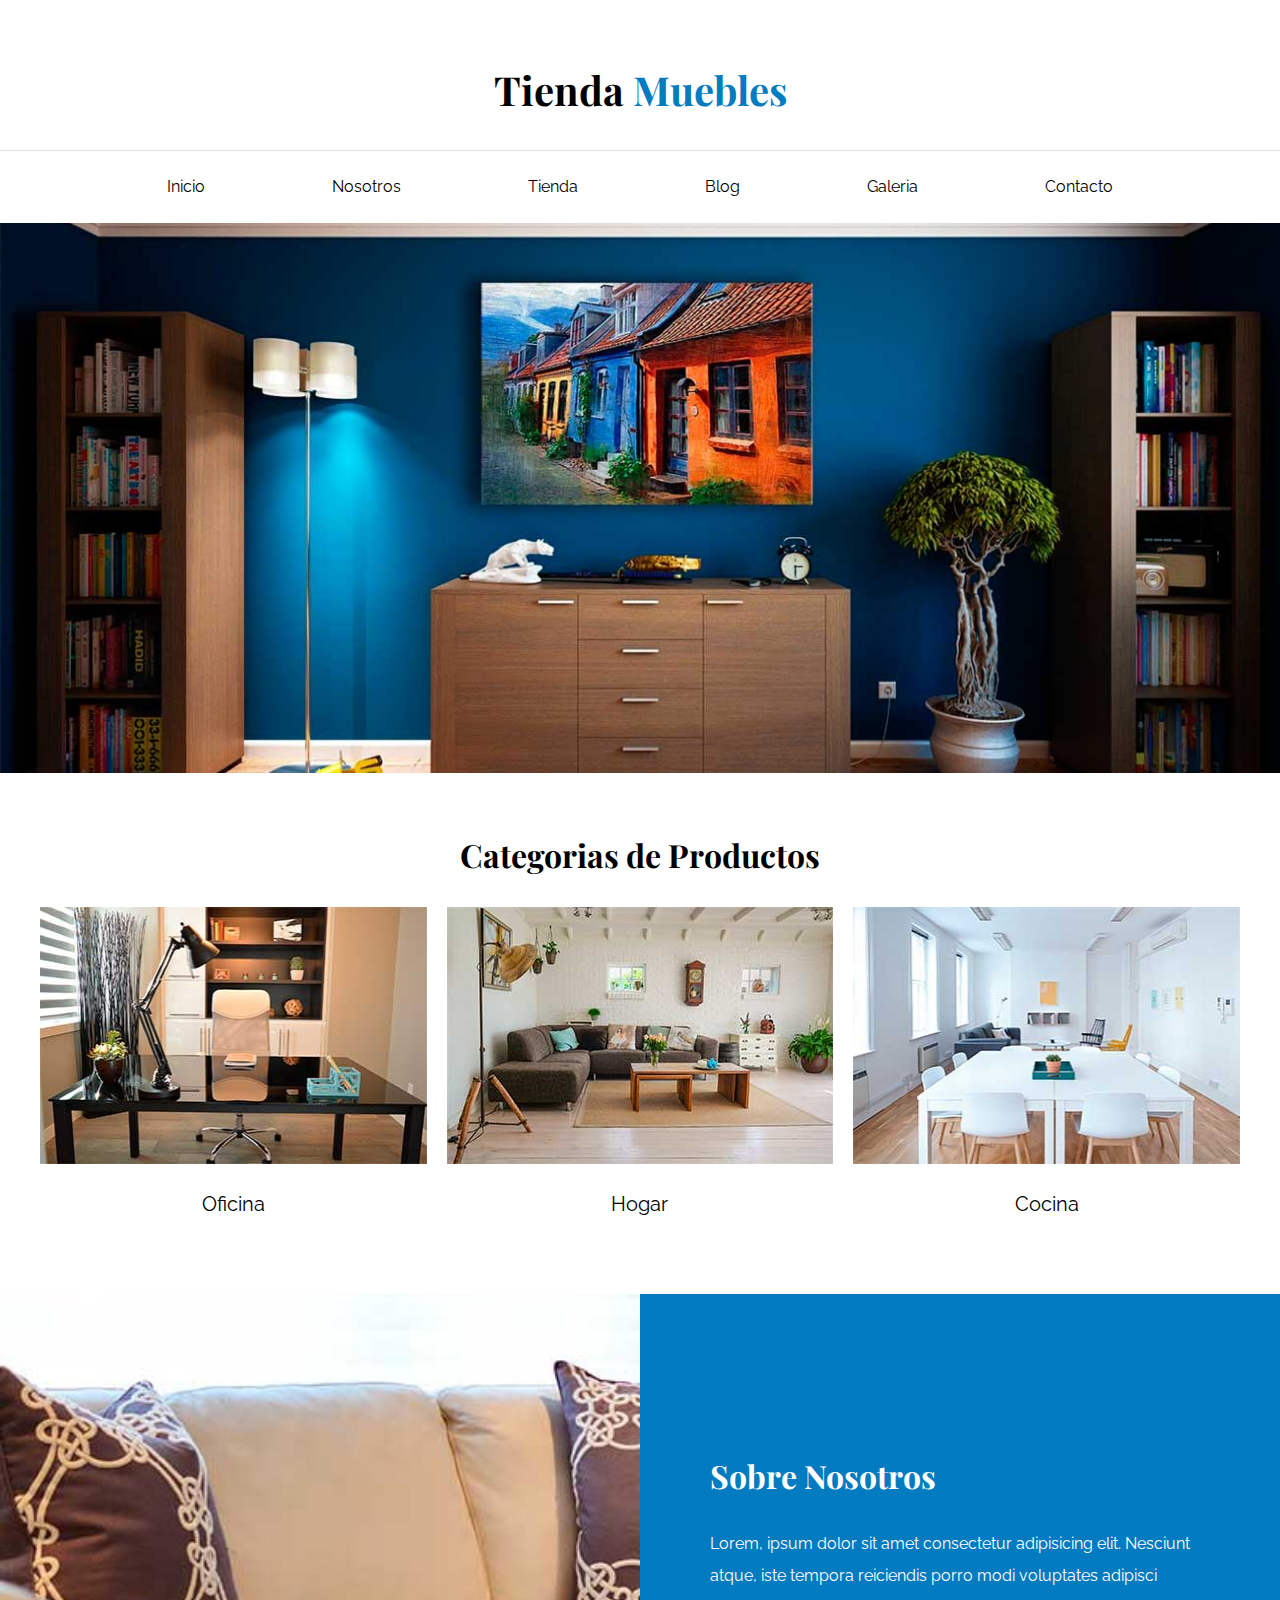
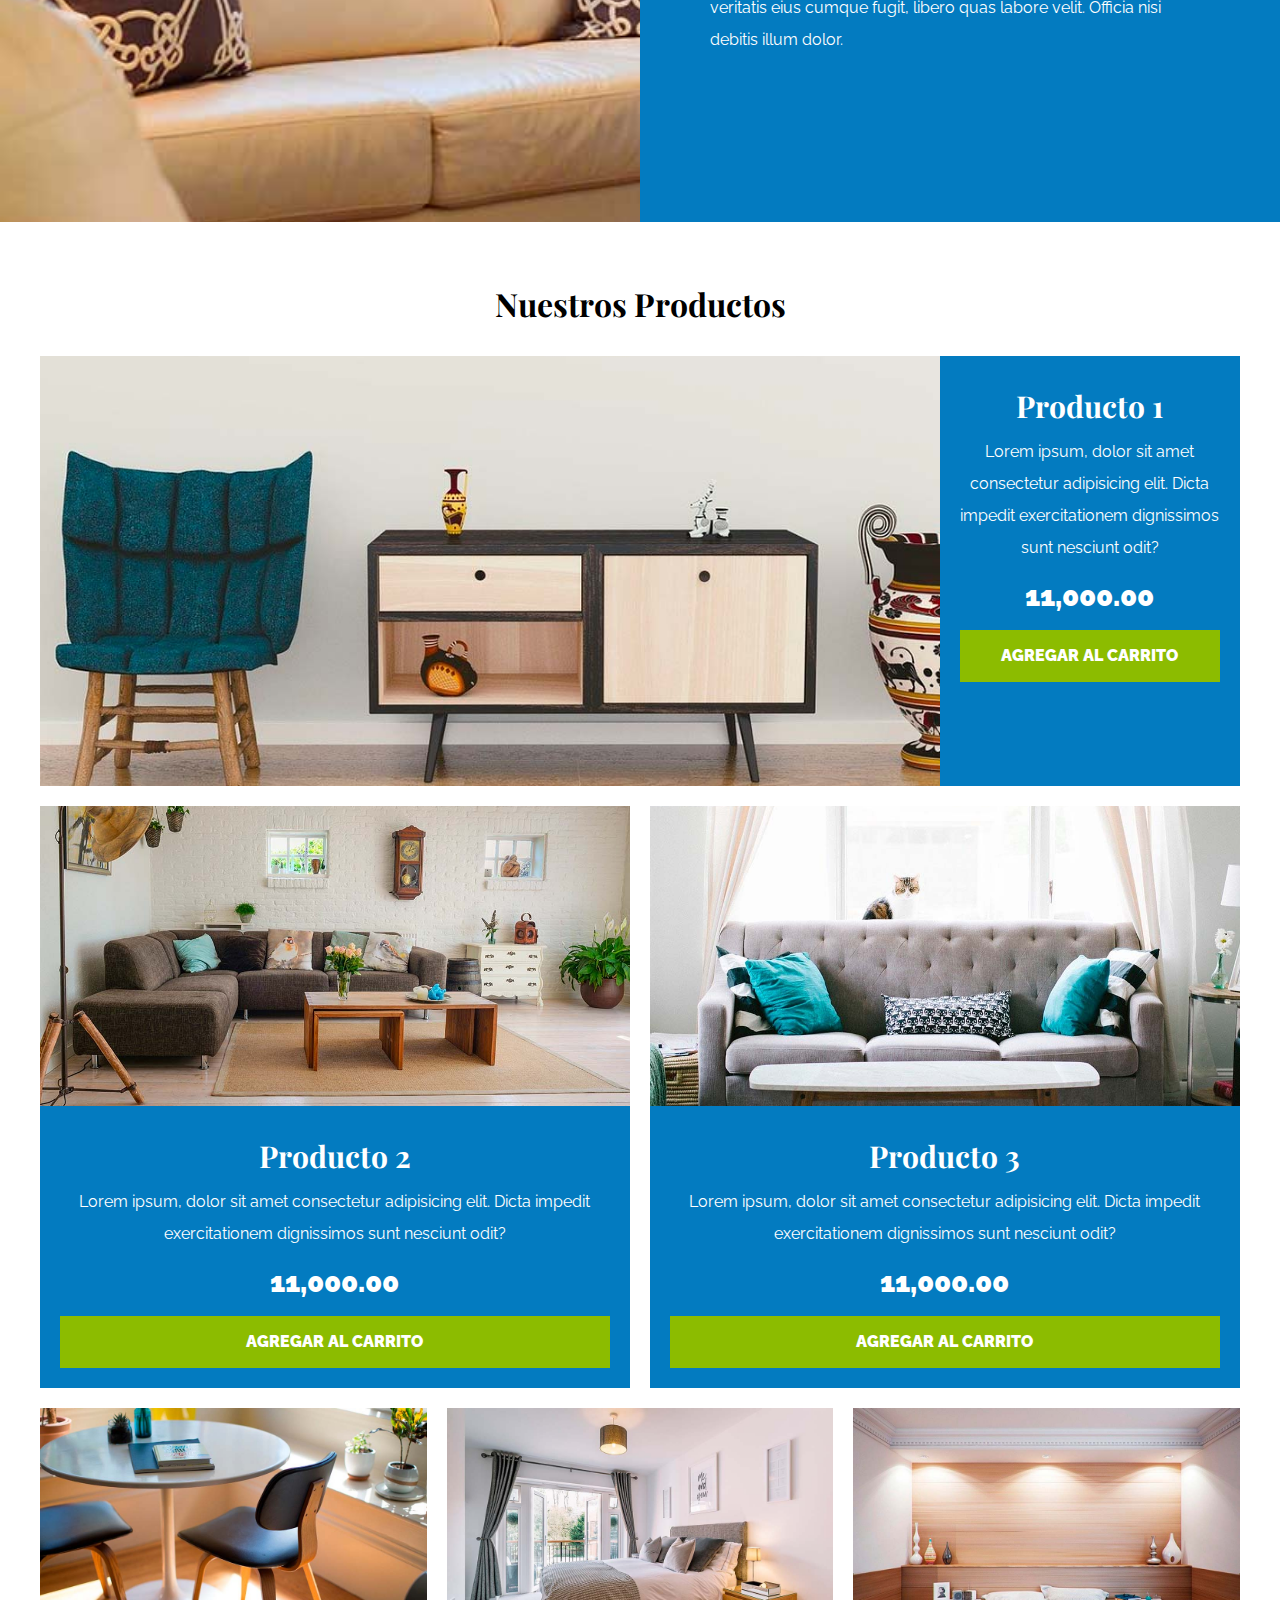
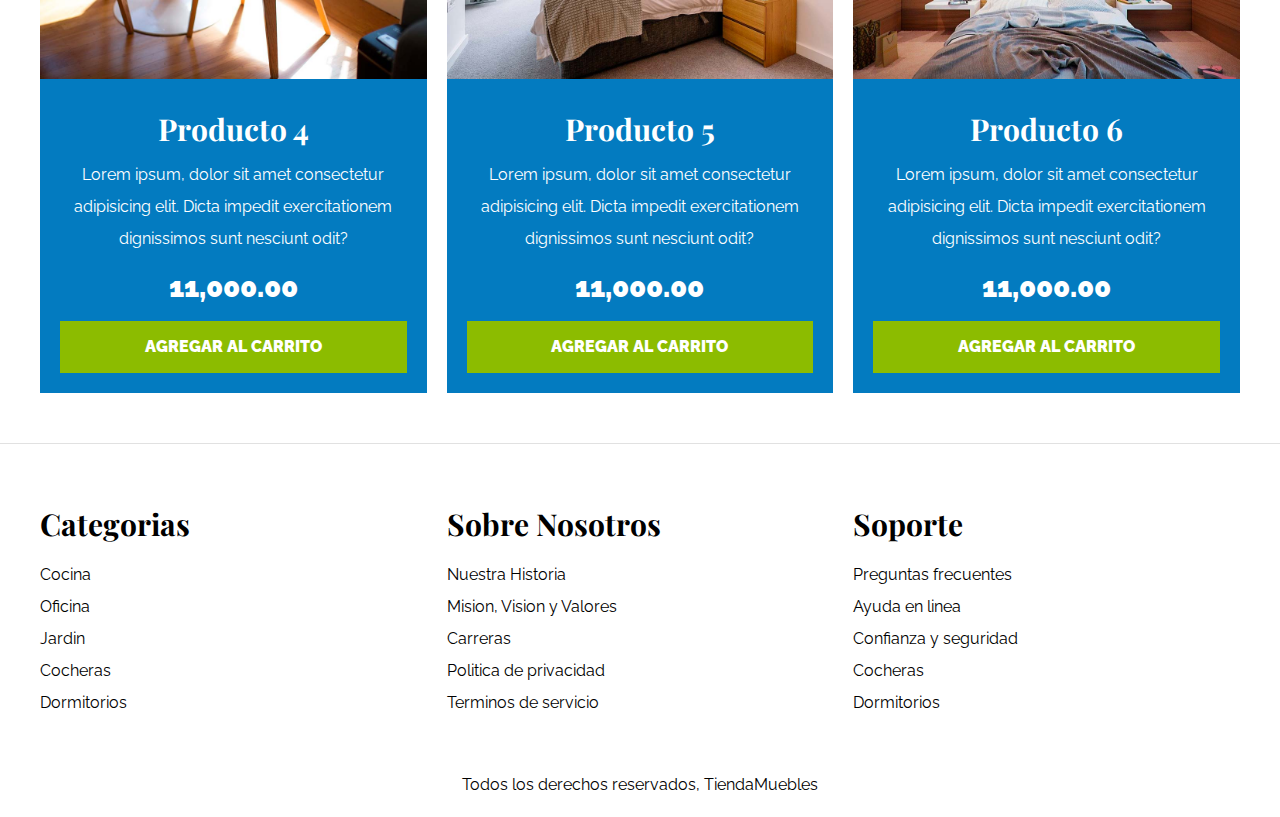
<file: index.html>
<!DOCTYPE html>
<html lang="en">
  <head>
    <meta charset="UTF-8" />
    <meta http-equiv="X-UA-Compatible" content="IE=edge" />
    <meta name="viewport" content="width=device-width, initial-scale=1.0" />
    <title>Ecommerce - Home</title>
    <link rel="stylesheet" href="css/normalize.css" />
    <link rel="preconnect" href="https://fonts.googleapis.com" />
    <link rel="preconnect" href="https://fonts.gstatic.com" crossorigin />
    <link
      href="https://fonts.googleapis.com/css2?family=Playfair+Display:wght@700&family=Raleway:wght@400;700;900&display=swap"
      rel="stylesheet"
    />
    <link rel="stylesheet" href="css/app.css" />
  </head>

  <body>
    <header>
      <h1 class="nombre-sitio">Tienda <span>Muebles</span></h1>
    </header>
    <div class="contenedor-navegacion">
      <nav class="nav-principal contenedor">
        <a href="index.html">Inicio</a>
        <a href="nosotros.html">Nosotros</a>
        <a href="tienda.html">Tienda</a>
        <a href="blog.html">Blog</a>
        <a href="galeria.html">Galeria</a>
        <a href="contacto.html">Contacto</a>
      </nav>
    </div>

    <div class="hero"></div>
    <section class="contenedor categorias">
      <h2 class="text-center">Categorias de Productos</h2>
      <div class="listado-categorias">
        <div class="categoria">
          <img src="img/categoria1.jpg" alt="Imagen Categorias" />
          <a href="#">Oficina</a>
        </div>
        <div class="categoria">
          <img src="img/categoria2.jpg" alt="Imagen Categorias" />
          <a href="#">Hogar</a>
        </div>
        <div class="categoria">
          <img src="img/categoria3.jpg" alt="Imagen Categorias" />
          <a href="#">Cocina</a>
        </div>
      </div>
    </section>
    <section class="sobre-nosotros">
      <article class="contenedor sobre-nosotros-grid">
        <div class="texto-nosotros">
          <h2>Sobre Nosotros</h2>
          <p>
            Lorem, ipsum dolor sit amet consectetur adipisicing elit. Nesciunt
            atque, iste tempora reiciendis porro modi voluptates adipisci
            veritatis eius cumque fugit, libero quas labore velit. Officia nisi
            debitis illum dolor.
          </p>
        </div>
      </article>
    </section>

    <main >
      <section class="contenido-principal contenedor">
        <h2 class="text-center">Nuestros Productos</h2>
        <div class="listado-productos">
          <article class="producto">
            <img src="img/producto1.jpg" alt="Imagen producto" />
            <div class="texto-producto">
              <h3>Producto 1</h3>
              <p>
                Lorem ipsum, dolor sit amet consectetur adipisicing elit. Dicta
                impedit exercitationem dignissimos sunt nesciunt odit?
              </p>
              <p class="precio">11,000.00</p>
              <a class="btn" href="#">Agregar al carrito</a>
            </div>
            <!-- Info Producto -->
          </article>
          <!-- Producto -->
          <article class="producto">
            <img src="img/producto2.jpg" alt="Imagen producto" />
            <div  class="texto-producto">
              <h3>Producto 2</h3>
              <p>
                Lorem ipsum, dolor sit amet consectetur adipisicing elit. Dicta
                impedit exercitationem dignissimos sunt nesciunt odit?
              </p>
              <p class="precio">11,000.00</p>
              <a class="btn" href="#">Agregar al carrito</a>
            </div>
            <!-- Info Producto -->
          </article>
          <!-- Producto -->
          <article class="producto">
            <img src="img/producto3.jpg" alt="Imagen producto" />
            <div  class="texto-producto">
              <h3>Producto 3</h3>
              <p>
                Lorem ipsum, dolor sit amet consectetur adipisicing elit. Dicta
                impedit exercitationem dignissimos sunt nesciunt odit?
              </p>
              <p class="precio">11,000.00</p>
              <a class="btn" href="#">Agregar al carrito</a>
            </div>
            <!-- Info Producto -->
          </article>
          <!-- Producto -->
          <article class="producto">
            <img src="img/producto4.jpg" alt="Imagen producto" />
            <div  class="texto-producto">
              <h3>Producto 4</h3>
              <p>
                Lorem ipsum, dolor sit amet consectetur adipisicing elit. Dicta
                impedit exercitationem dignissimos sunt nesciunt odit?
              </p>
              <p class="precio">11,000.00</p>
              <a class="btn" href="#">Agregar al carrito</a>
            </div>
            <!-- Info Producto -->
          </article>
          <!-- Producto -->
          <article class="producto">
            <img src="img/producto5.jpg" alt="Imagen producto" />
            <div  class="texto-producto">
              <h3>Producto 5</h3>
              <p>
                Lorem ipsum, dolor sit amet consectetur adipisicing elit. Dicta
                impedit exercitationem dignissimos sunt nesciunt odit?
              </p>
              <p class="precio">11,000.00</p>
              <a class="btn" href="#">Agregar al carrito</a>
            </div>
            <!-- Info Producto -->
          </article>
          <!-- Producto -->
          <article class="producto">
            <img src="img/producto6.jpg" alt="Imagen producto" />
            <div class="texto-producto">
              <h3>Producto 6</h3>
              <p>
                Lorem ipsum, dolor sit amet consectetur adipisicing elit. Dicta
                impedit exercitationem dignissimos sunt nesciunt odit?
              </p>
              <p class="precio">11,000.00</p>
              <a class="btn" href="#">Agregar al carrito</a>
            </div>
            <!-- Info Producto -->
          </article>
          <!-- Producto -->
        </div>
      </section>
    </main>

    <footer class="site-footer">
      <div class="grid-footer contenedor">


     
      <div>
        <h3>Categorias</h3>
        <nav class="footer-menu">
          <a href="#">Cocina</a>
          <a href="">Oficina</a>
          <a href="">Jardin</a>
          <a href="">Cocheras</a>
          <a href="">Dormitorios</a>
        </nav>
      </div>

      <div>
        <h3>Sobre Nosotros</h3>
        <nav class="footer-menu">
          <a href="#">Nuestra Historia</a>
          <a href="">Mision, Vision y Valores</a>
          <a href="">Carreras</a>
          <a href="">Politica de privacidad</a>
          <a href="">Terminos de servicio</a>
        </nav>
      </div>

      <div>
        <h3>Soporte</h3>
        <nav class="footer-menu">
          <a href="#">Preguntas frecuentes</a>
          <a href="">Ayuda en linea</a>
          <a href="">Confianza y seguridad</a>
          <a href="">Cocheras</a>
          <a href="">Dormitorios</a>
        </nav>
      </div>
    </div>

      <p class="copyright text-center">Todos los derechos reservados, TiendaMuebles</p>
    </footer>
  </body>
</html>
</file>
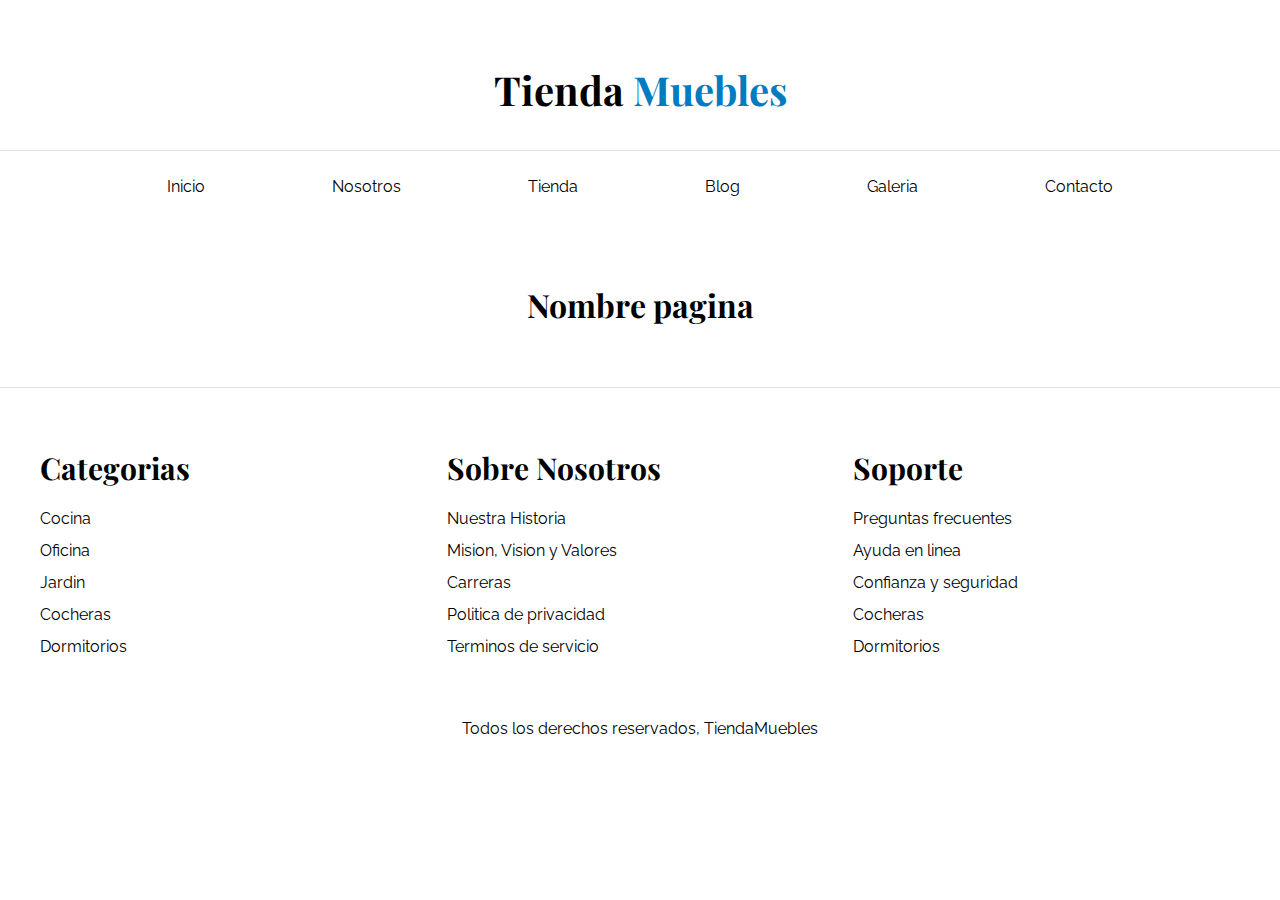
<file: base.html>
<!DOCTYPE html>
<html lang="en">
  <head>
    <meta charset="UTF-8" />
    <meta http-equiv="X-UA-Compatible" content="IE=edge" />
    <meta name="viewport" content="width=device-width, initial-scale=1.0" />
    <title>Ecommerce - Home</title>
    <link rel="stylesheet" href="css/normalize.css" />
    <link rel="preconnect" href="https://fonts.googleapis.com" />
    <link rel="preconnect" href="https://fonts.gstatic.com" crossorigin />
    <link
      href="https://fonts.googleapis.com/css2?family=Playfair+Display:wght@700&family=Raleway:wght@400;700;900&display=swap"
      rel="stylesheet"
    />
    <link rel="stylesheet" href="css/app.css" />
  </head>

  <body>
    <header>
      <h1 class="nombre-sitio">Tienda <span>Muebles</span></h1>
    </header>
    <div class="contenedor-navegacion">
      <nav class="nav-principal contenedor">
        <a href="index.html">Inicio</a>
        <a href="nosotros.html">Nosotros</a>
        <a href="tienda.html">Tienda</a>
        <a href="blog.html">Blog</a>
        <a href="galeria.html">Galeria</a>
        <a href="contacto.html">Contacto</a>
      </nav>
    </div>

    

    <main >
      <section class="contenido-principal contenedor">
        <h2 class="text-center">Nombre pagina </h2>
        
        </div>
      </section>
    </main>

    <footer class="site-footer">
      <div class="grid-footer contenedor">


     
      <div>
        <h3>Categorias</h3>
        <nav class="footer-menu">
          <a href="#">Cocina</a>
          <a href="">Oficina</a>
          <a href="">Jardin</a>
          <a href="">Cocheras</a>
          <a href="">Dormitorios</a>
        </nav>
      </div>

      <div>
        <h3>Sobre Nosotros</h3>
        <nav class="footer-menu">
          <a href="#">Nuestra Historia</a>
          <a href="">Mision, Vision y Valores</a>
          <a href="">Carreras</a>
          <a href="">Politica de privacidad</a>
          <a href="">Terminos de servicio</a>
        </nav>
      </div>

      <div>
        <h3>Soporte</h3>
        <nav class="footer-menu">
          <a href="#">Preguntas frecuentes</a>
          <a href="">Ayuda en linea</a>
          <a href="">Confianza y seguridad</a>
          <a href="">Cocheras</a>
          <a href="">Dormitorios</a>
        </nav>
      </div>
    </div>

      <p class="copyright text-center">Todos los derechos reservados, TiendaMuebles</p>
    </footer>
  </body>
</html>
</file>
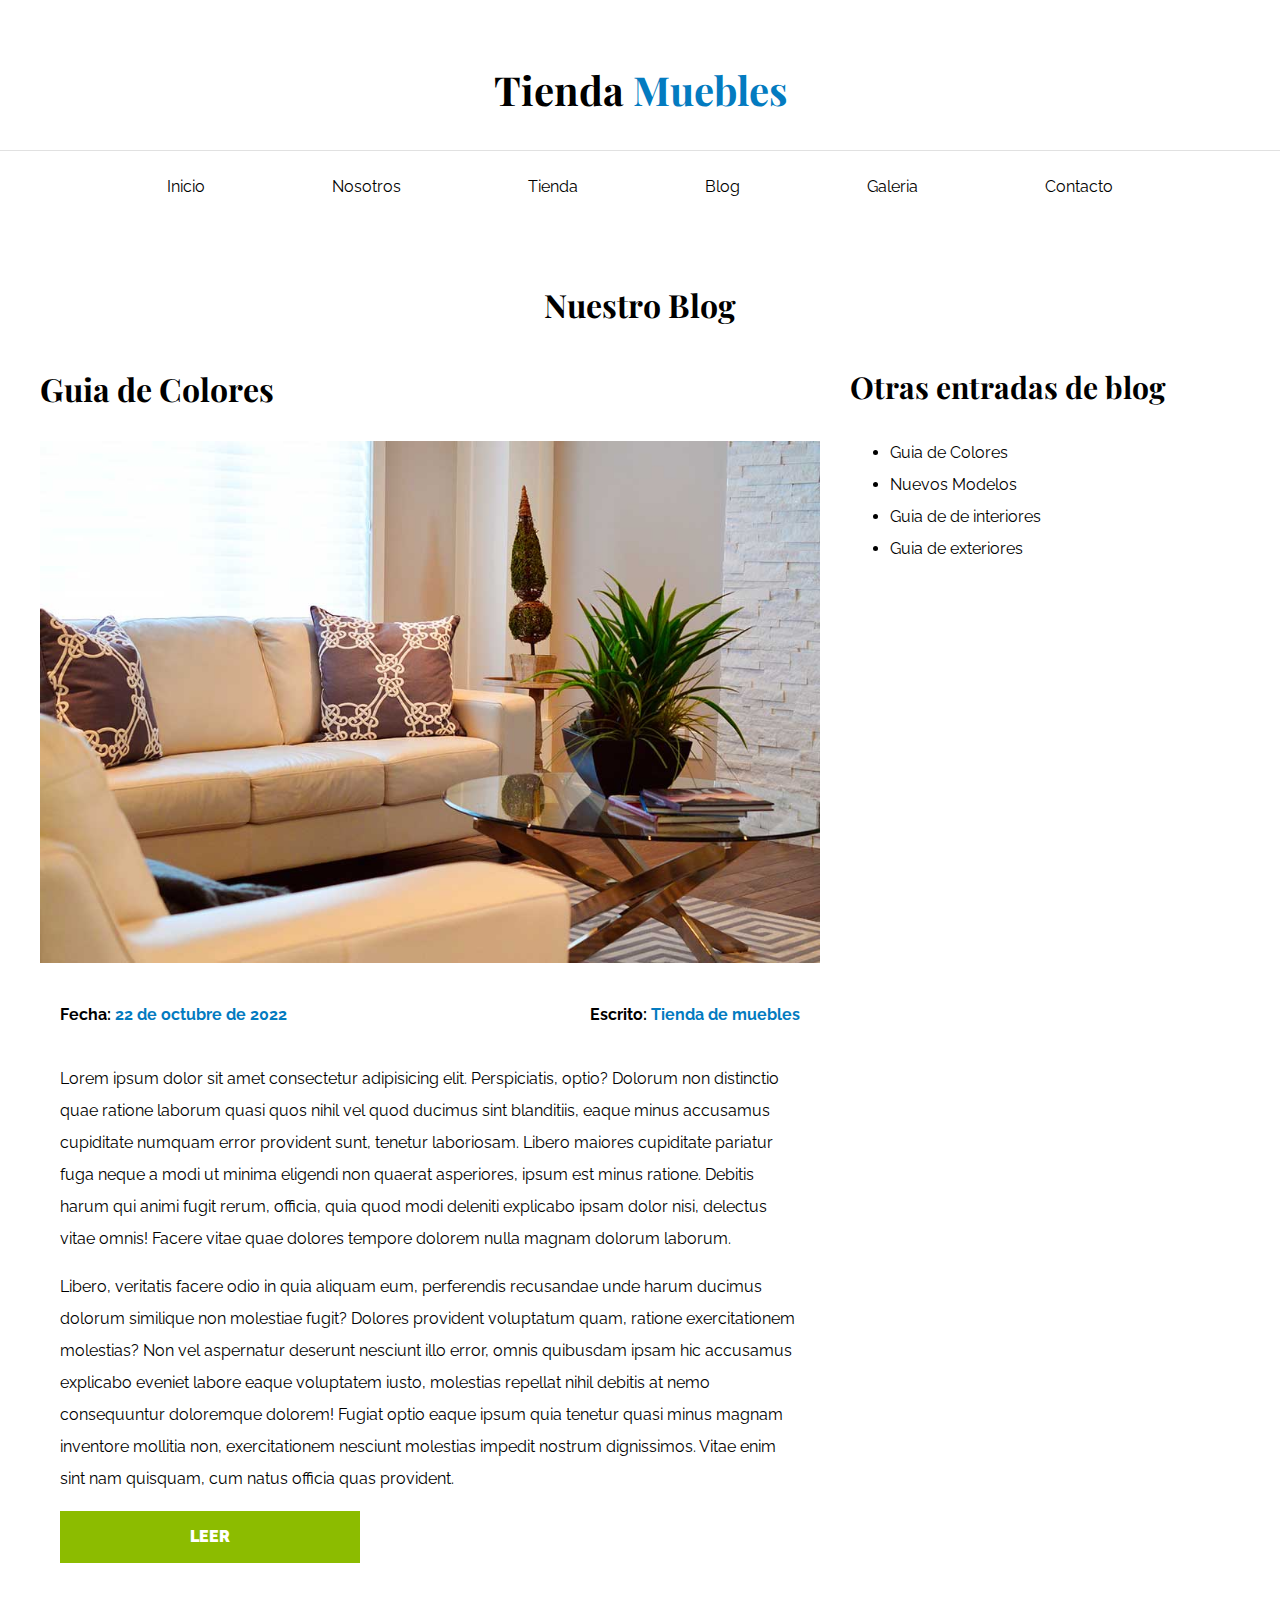
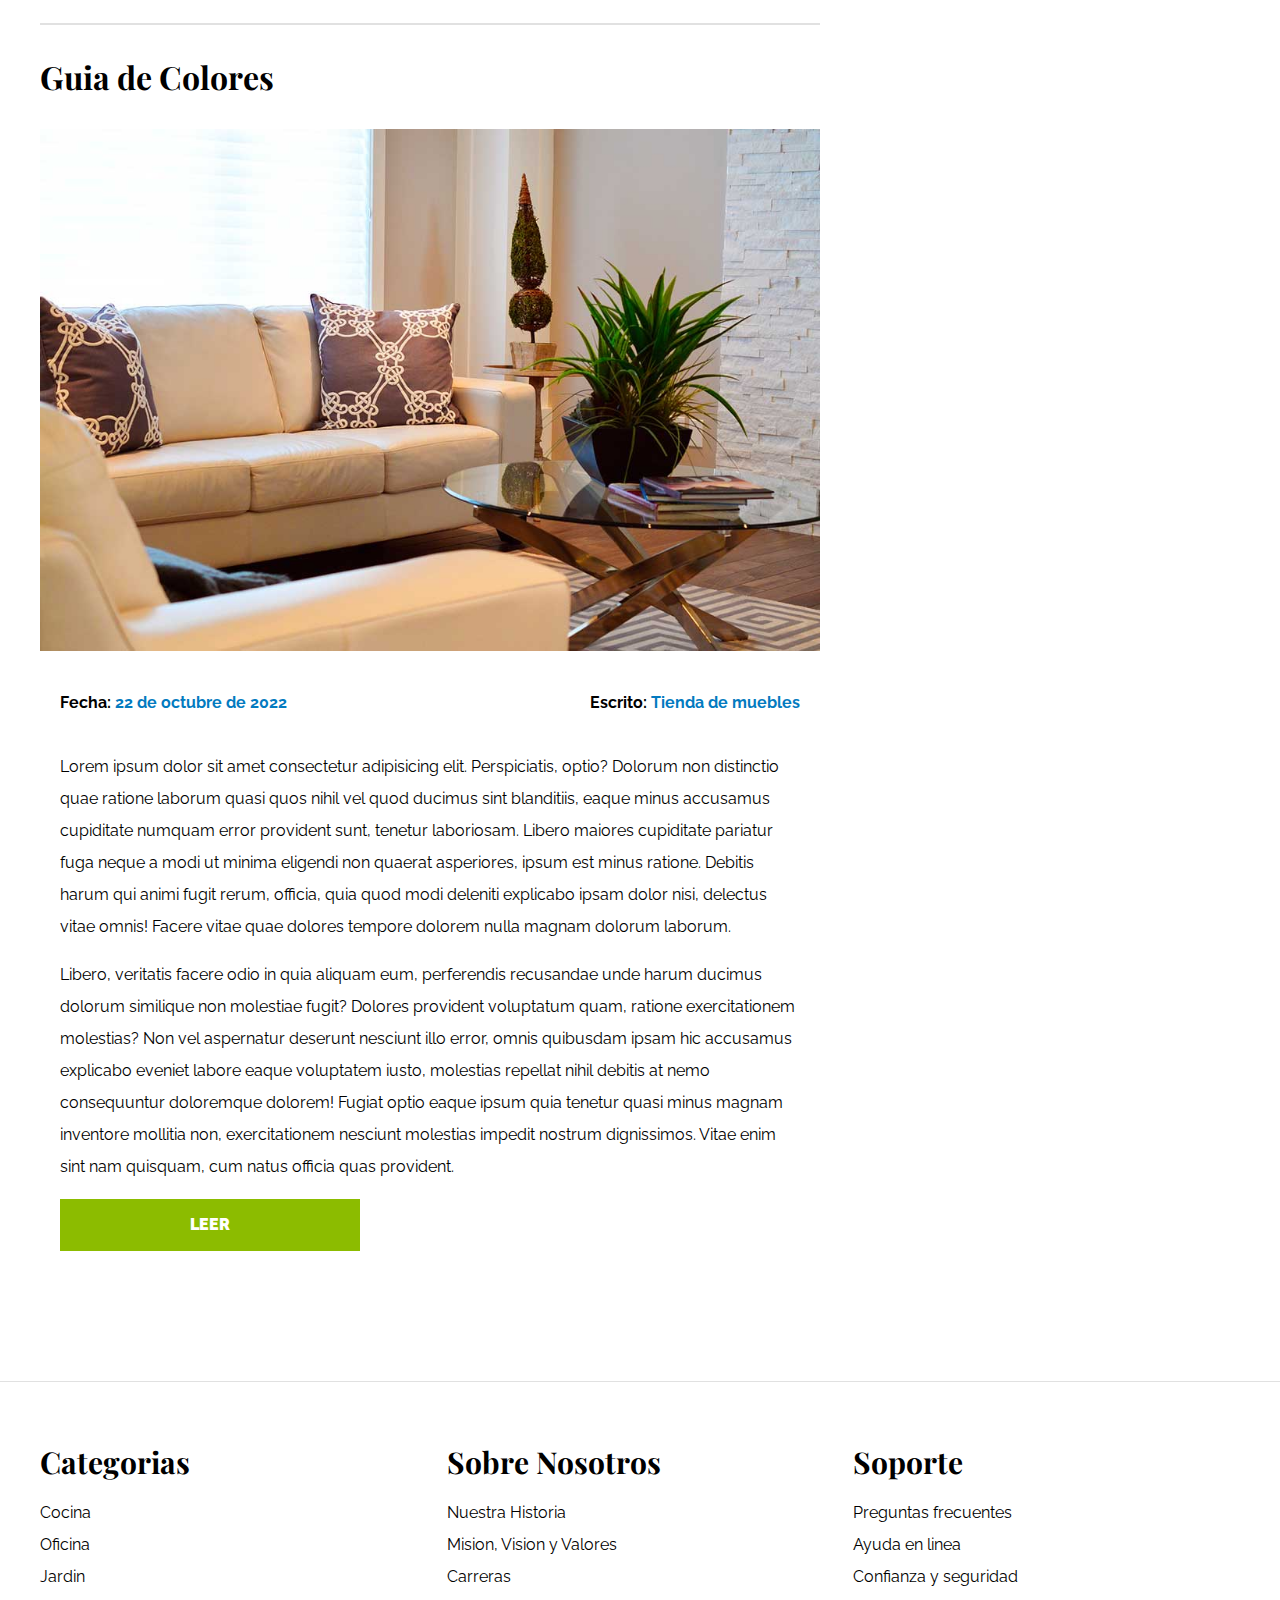
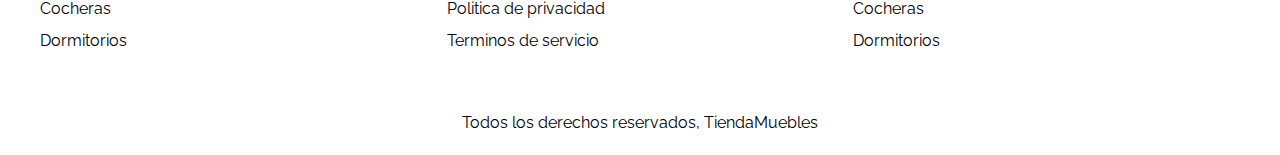
<file: blog.html>
<!DOCTYPE html>
<html lang="en">
  <head>
    <meta charset="UTF-8" />
    <meta http-equiv="X-UA-Compatible" content="IE=edge" />
    <meta name="viewport" content="width=device-width, initial-scale=1.0" />
    <title>Ecommerce - Home</title>
    <link rel="stylesheet" href="css/normalize.css" />
    <link rel="preconnect" href="https://fonts.googleapis.com" />
    <link rel="preconnect" href="https://fonts.gstatic.com" crossorigin />
    <link
      href="https://fonts.googleapis.com/css2?family=Playfair+Display:wght@700&family=Raleway:wght@400;700;900&display=swap"
      rel="stylesheet"
    />
    <link rel="stylesheet" href="css/app.css" />
  </head>

  <body>
    <header>
      <h1 class="nombre-sitio">Tienda <span>Muebles</span></h1>
    </header>
    <div class="contenedor-navegacion">
      <nav class="nav-principal contenedor">
        <a href="index.html">Inicio</a>
        <a href="nosotros.html">Nosotros</a>
        <a href="tienda.html">Tienda</a>
        <a href="blog.html">Blog</a>
        <a href="galeria.html">Galeria</a>
        <a href="contacto.html">Contacto</a>
      </nav>
    </div>

    <main class="contenido-principal contenedor">
      <h2 class="text-center">Nuestro Blog</h2>
      <section class="contenedor-blog">
        <div class="blog">
          <article class="entrada">
            <h2>Guia de Colores</h2>
            <div class="imagen-blog">
              <img src="img/nosotros.jpg" alt="Imagen nosotros " />
            </div>
            <div class="contenido-blog">

              <div class="entrada-meta">
                <p>Fecha: <span>22 de octubre de 2022 </span></p>
                <p>Escrito: <span>Tienda de muebles</span></p>
              </div>
              <div class="entrada-blog">
                <p>
                  Lorem ipsum dolor sit amet consectetur adipisicing elit.
                  Perspiciatis, optio? Dolorum non distinctio quae ratione laborum
                  quasi quos nihil vel quod ducimus sint blanditiis, eaque minus
                  accusamus cupiditate numquam error provident sunt, tenetur
                  laboriosam. Libero maiores cupiditate pariatur fuga neque a modi
                  ut minima eligendi non quaerat asperiores, ipsum est minus
                  ratione. Debitis harum qui animi fugit rerum, officia, quia quod
                  modi deleniti explicabo ipsam dolor nisi, delectus vitae omnis!
                  Facere vitae quae dolores tempore dolorem nulla magnam dolorum
                  laborum.
                </p>
                <p>
                  Libero, veritatis facere odio in quia aliquam eum, perferendis
                  recusandae unde harum ducimus dolorum similique non molestiae
                  fugit? Dolores provident voluptatum quam, ratione exercitationem
                  molestias? Non vel aspernatur deserunt nesciunt illo error,
                  omnis quibusdam ipsam hic accusamus explicabo eveniet labore
                  eaque voluptatem iusto, molestias repellat nihil debitis at nemo
                  consequuntur doloremque dolorem! Fugiat optio eaque ipsum quia
                  tenetur quasi minus magnam inventore mollitia non,
                  exercitationem nesciunt molestias impedit nostrum dignissimos.
                  Vitae enim sint nam quisquam, cum natus officia quas provident.
                </p>
              </div>
              <a href="entrada.html" class="btn max-width-30">Leer </a>
            </div>
            
           
          </article>
          <article class="entrada">
            <h2>Guia de Colores</h2>
            <div class="imagen-blog">
              <img src="img/nosotros.jpg" alt="Imagen nosotros " />
            </div>
            <div class="contenido-blog">

              <div class="entrada-meta">
                <p>Fecha: <span>22 de octubre de 2022 </span></p>
                <p>Escrito: <span>Tienda de muebles</span></p>
              </div>
              <div class="entrada-blog">
                <p>
                  Lorem ipsum dolor sit amet consectetur adipisicing elit.
                  Perspiciatis, optio? Dolorum non distinctio quae ratione laborum
                  quasi quos nihil vel quod ducimus sint blanditiis, eaque minus
                  accusamus cupiditate numquam error provident sunt, tenetur
                  laboriosam. Libero maiores cupiditate pariatur fuga neque a modi
                  ut minima eligendi non quaerat asperiores, ipsum est minus
                  ratione. Debitis harum qui animi fugit rerum, officia, quia quod
                  modi deleniti explicabo ipsam dolor nisi, delectus vitae omnis!
                  Facere vitae quae dolores tempore dolorem nulla magnam dolorum
                  laborum.
                </p>
                <p>
                  Libero, veritatis facere odio in quia aliquam eum, perferendis
                  recusandae unde harum ducimus dolorum similique non molestiae
                  fugit? Dolores provident voluptatum quam, ratione exercitationem
                  molestias? Non vel aspernatur deserunt nesciunt illo error,
                  omnis quibusdam ipsam hic accusamus explicabo eveniet labore
                  eaque voluptatem iusto, molestias repellat nihil debitis at nemo
                  consequuntur doloremque dolorem! Fugiat optio eaque ipsum quia
                  tenetur quasi minus magnam inventore mollitia non,
                  exercitationem nesciunt molestias impedit nostrum dignissimos.
                  Vitae enim sint nam quisquam, cum natus officia quas provident.
                </p>
              </div>
              <a href="entrada.html" class="btn max-width-30">Leer </a>
            </div>
            
          </article>
        </div>
        <aside>
          <h3>Otras entradas de blog</h3>
          <ul>
              <li><a href="entrada.html">Guia de Colores  </a></li>
              <li><a href="entrada.html">Nuevos Modelos </a></li>
              <li><a href="entrada.html">Guia de de interiores</a></li>
              <li><a href="entrada.html">Guia de exteriores</a></li>
          </ul>
        </aside>
      </section>
    </main>

    <footer class="site-footer">
      <div class="grid-footer contenedor">
        <div>
          <h3>Categorias</h3>
          <nav class="footer-menu">
            <a href="#">Cocina</a>
            <a href="">Oficina</a>
            <a href="">Jardin</a>
            <a href="">Cocheras</a>
            <a href="">Dormitorios</a>
          </nav>
        </div>

        <div>
          <h3>Sobre Nosotros</h3>
          <nav class="footer-menu">
            <a href="#">Nuestra Historia</a>
            <a href="">Mision, Vision y Valores</a>
            <a href="">Carreras</a>
            <a href="">Politica de privacidad</a>
            <a href="">Terminos de servicio</a>
          </nav>
        </div>

        <div>
          <h3>Soporte</h3>
          <nav class="footer-menu">
            <a href="#">Preguntas frecuentes</a>
            <a href="">Ayuda en linea</a>
            <a href="">Confianza y seguridad</a>
            <a href="">Cocheras</a>
            <a href="">Dormitorios</a>
          </nav>
        </div>
      </div>

      <p class="copyright text-center">
        Todos los derechos reservados, TiendaMuebles
      </p>
    </footer>
  </body>
</html>
</file>
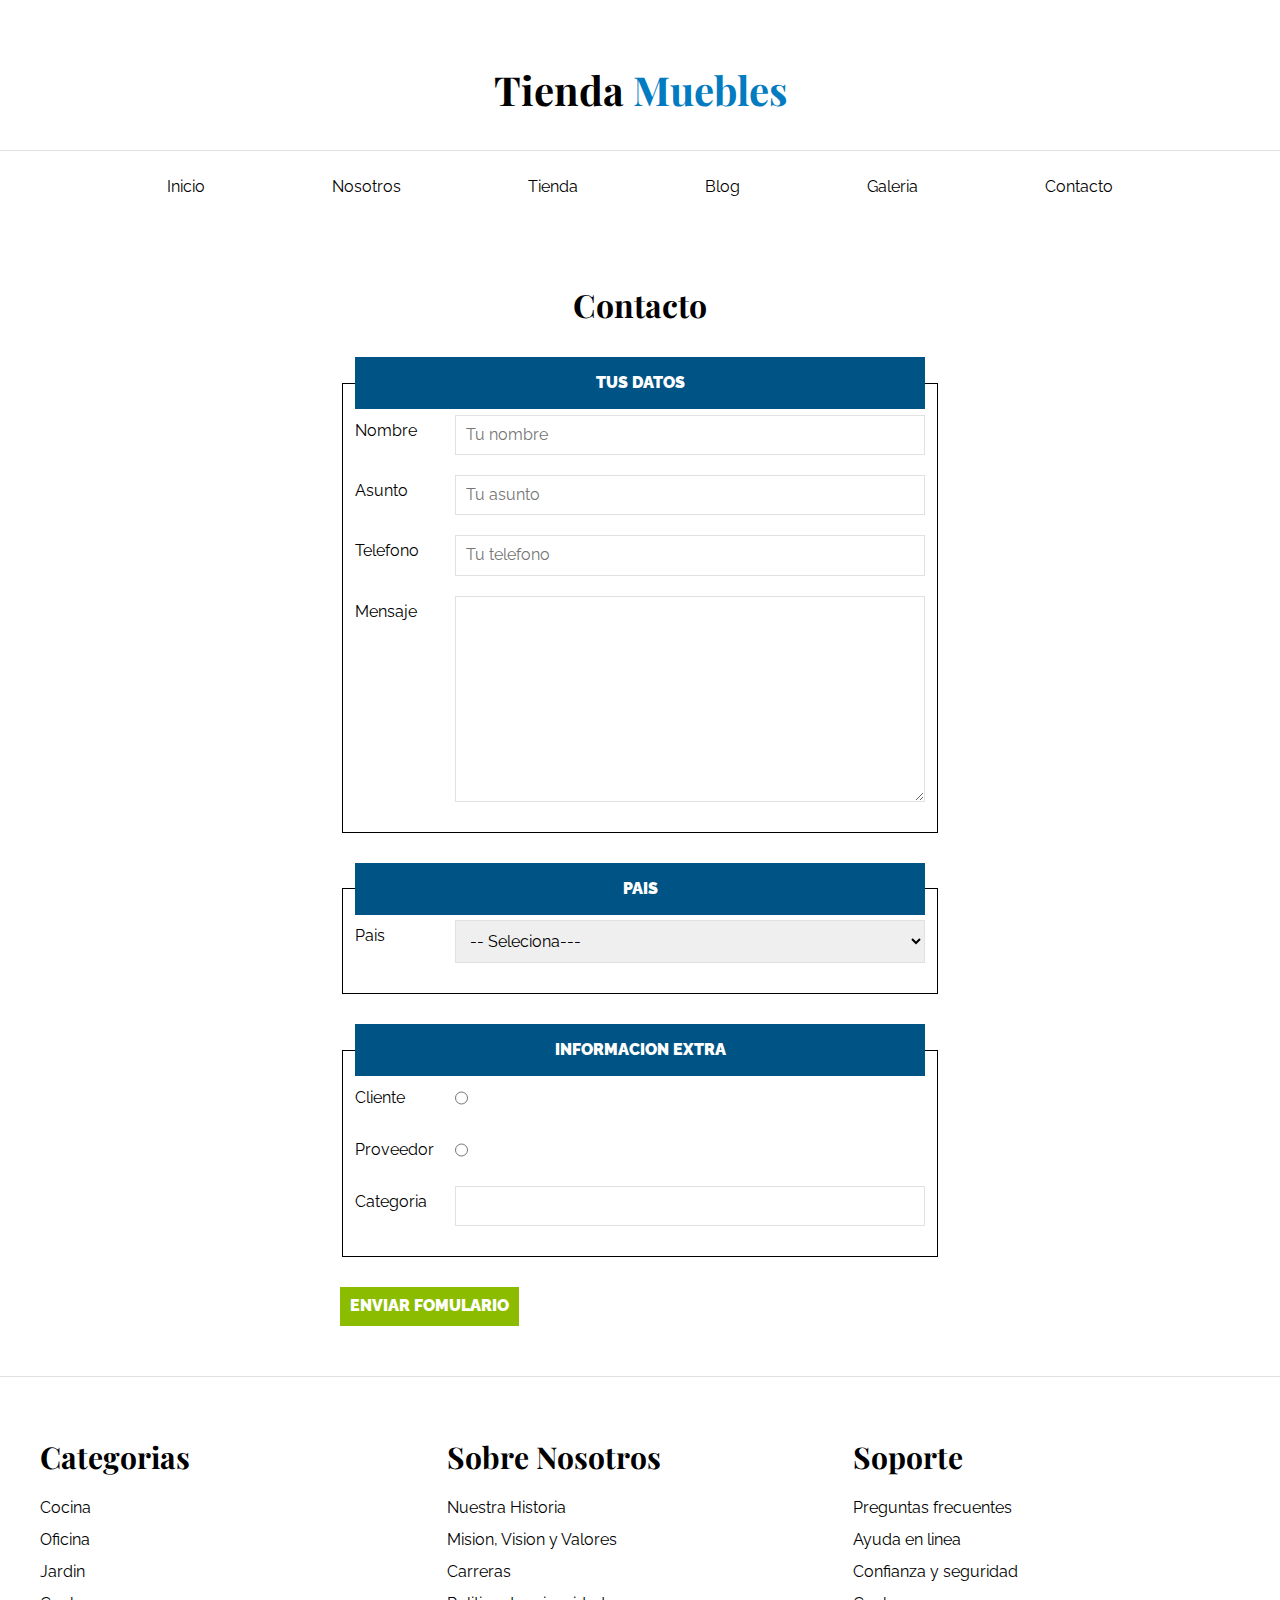
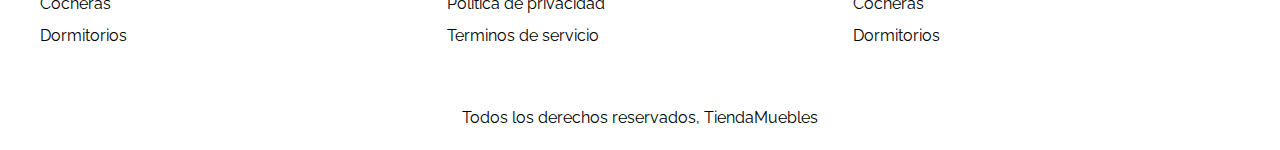
<file: contacto.html>
<!DOCTYPE html>
<html lang="en">
  <head>
    <meta charset="UTF-8" />
    <meta http-equiv="X-UA-Compatible" content="IE=edge" />
    <meta name="viewport" content="width=device-width, initial-scale=1.0" />
    <title>Ecommerce - Home</title>
    <link rel="stylesheet" href="css/normalize.css" />
    <link rel="preconnect" href="https://fonts.googleapis.com" />
    <link rel="preconnect" href="https://fonts.gstatic.com" crossorigin />
    <link
      href="https://fonts.googleapis.com/css2?family=Playfair+Display:wght@700&family=Raleway:wght@400;700;900&display=swap"
      rel="stylesheet"
    />
    <link rel="stylesheet" href="css/app.css" />
  </head>

  <body>
    <header>
      <h1 class="nombre-sitio">Tienda <span>Muebles</span></h1>
    </header>
    <div class="contenedor-navegacion">
      <nav class="nav-principal contenedor">
        <a href="index.html">Inicio</a>
        <a href="nosotros.html">Nosotros</a>
        <a href="tienda.html">Tienda</a>
        <a href="blog.html">Blog</a>
        <a href="galeria.html">Galeria</a>
        <a href="contacto.html">Contacto</a>
      </nav>
    </div>

    <main class="contenido-principal contenedor">
      <h2 class="text-center">Contacto</h2>
      
      <form class="formulario">
        <fieldset>
          <legend>tus datos</legend>
          <div class="campo">
            <label for="nombre">Nombre</label>
            <input type="text" placeholder="Tu nombre" />
          </div>
          <div class="campo">
            <label for="asunto">Asunto</label>
            <input type="text" placeholder="Tu asunto" />
          </div>
          <div class="campo">
            <label for="tel">Telefono</label>
            <input id="tel" type="tel" placeholder="Tu telefono" />
          </div>
          <div class="campo">
            <label for="mansaje">Mensaje</label>
            <textarea
              name="mensaje"
              id="mensaje"
              cols="18"
              rows="10"
            ></textarea>
          </div>
        </fieldset>

        <fieldset>
          <legend>Pais</legend>
          <div class="campo">
            <label for="pais"> Pais</label>
            <select name="pais" id="pais">
              <option value="selecciona">-- Seleciona---</option>
              <option value="BO">Bolivia</option>
              <option value="EC">Ecuador</option>
              <option value="MX">Mexico</option>
              <option value="CH">Chile</option>
              <option value="CO">Colombia</option>
            </select>
          </div>
        </fieldset>
        <fieldset>
          <legend>informacion extra</legend>
          <div class="campo">
            <label for="cliente"> Cliente</label>
            <input type="radio" name="tipo" id="cliente" />
          </div>
          <div class="campo">
            <label for="proveedor">Proveedor</label>
            <input type="radio" name="tipo" id="proveedor" />
          </div>
          <div class="campo">
            <label for="categoria">Categoria</label>
            <input list="categorias" name="categorias" />
            <datalist>
              <option value="Cocina">
              <option value="Oficina">
              <option value="Casa">
              <option value="Cocina">
              <option value="Cocina">
            </datalist>
          </div>
        </fieldset>

        <input class="btn" type="submit" value="Enviar Fomulario">
      </form>
    </main>

    <footer class="site-footer">
      <div class="grid-footer contenedor">
        <div>
          <h3>Categorias</h3>
          <nav class="footer-menu">
            <a href="#">Cocina</a>
            <a href="">Oficina</a>
            <a href="">Jardin</a>
            <a href="">Cocheras</a>
            <a href="">Dormitorios</a>
          </nav>
        </div>

        <div>
          <h3>Sobre Nosotros</h3>
          <nav class="footer-menu">
            <a href="#">Nuestra Historia</a>
            <a href="">Mision, Vision y Valores</a>
            <a href="">Carreras</a>
            <a href="">Politica de privacidad</a>
            <a href="">Terminos de servicio</a>
          </nav>
        </div>

        <div>
          <h3>Soporte</h3>
          <nav class="footer-menu">
            <a href="#">Preguntas frecuentes</a>
            <a href="">Ayuda en linea</a>
            <a href="">Confianza y seguridad</a>
            <a href="">Cocheras</a>
            <a href="">Dormitorios</a>
          </nav>
        </div>
      </div>

      <p class="copyright text-center">
        Todos los derechos reservados, TiendaMuebles
      </p>
    </footer>
  </body>
</html>
</file>
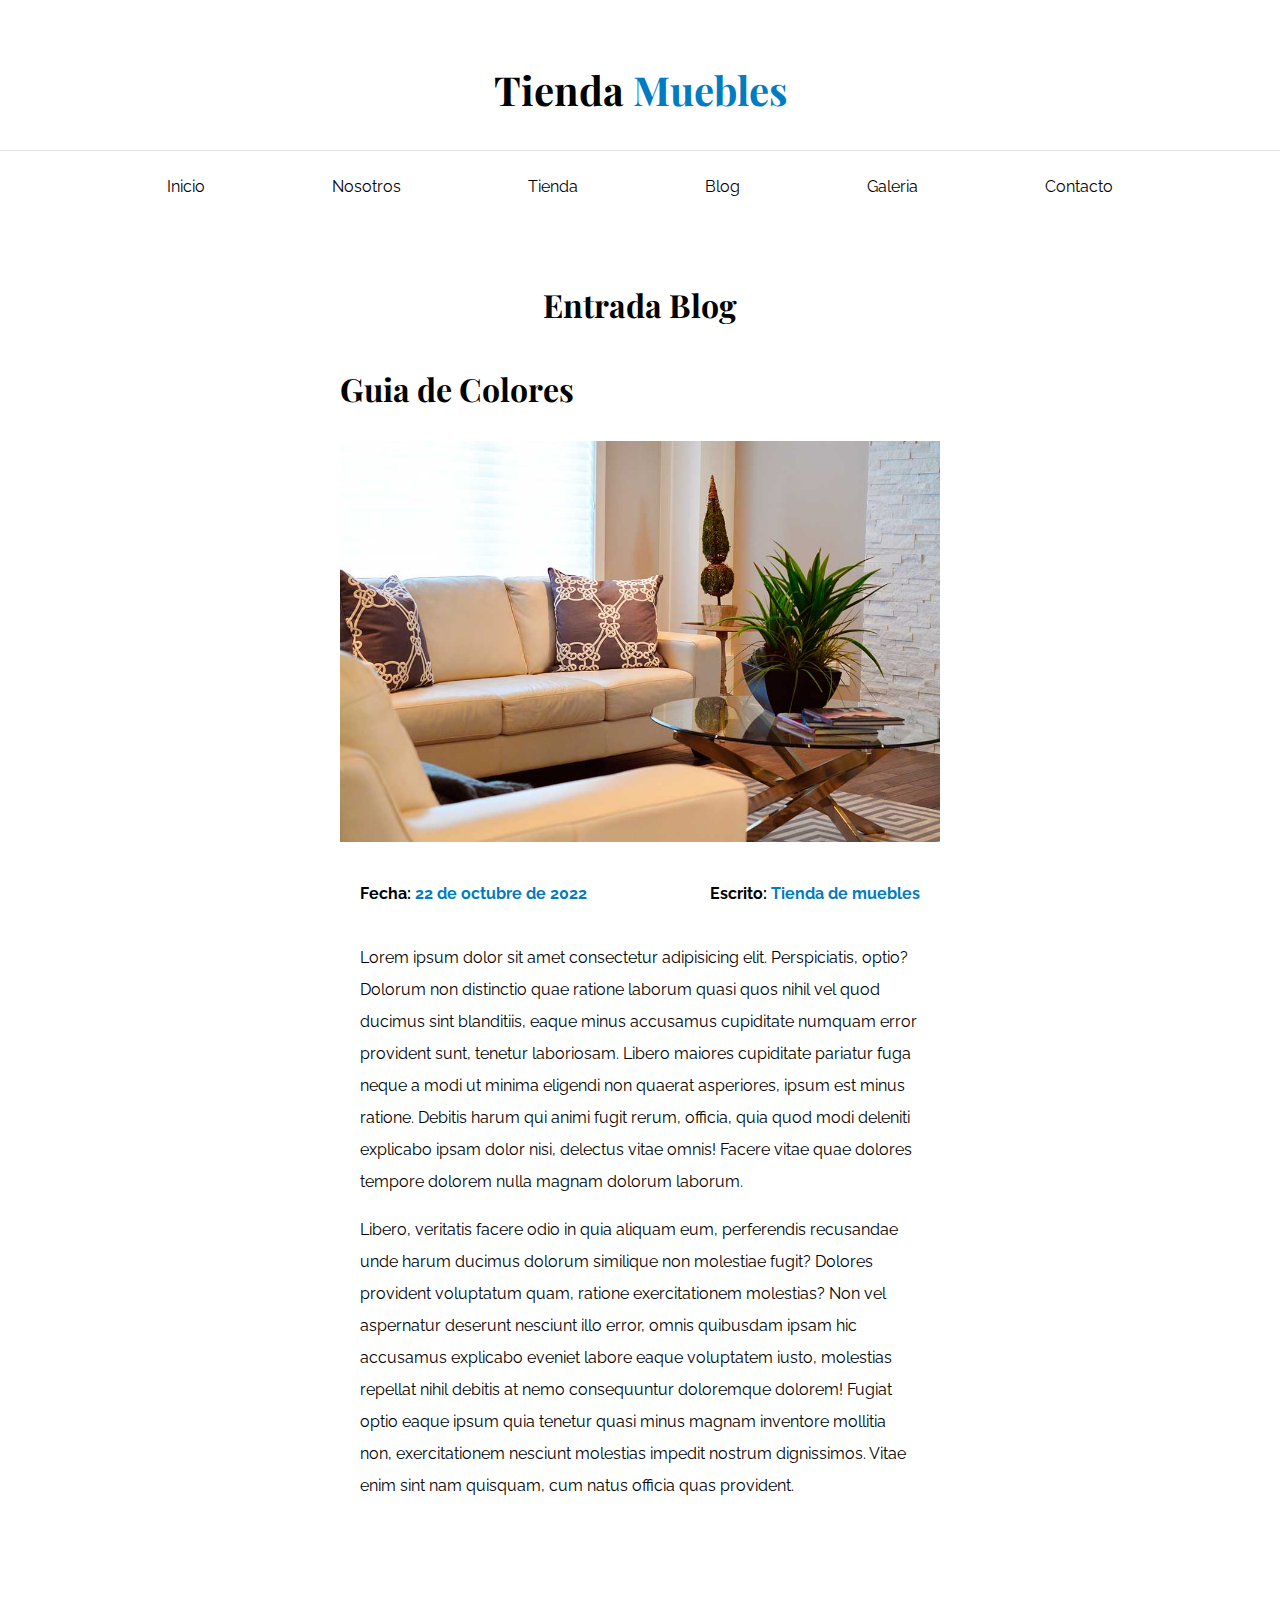
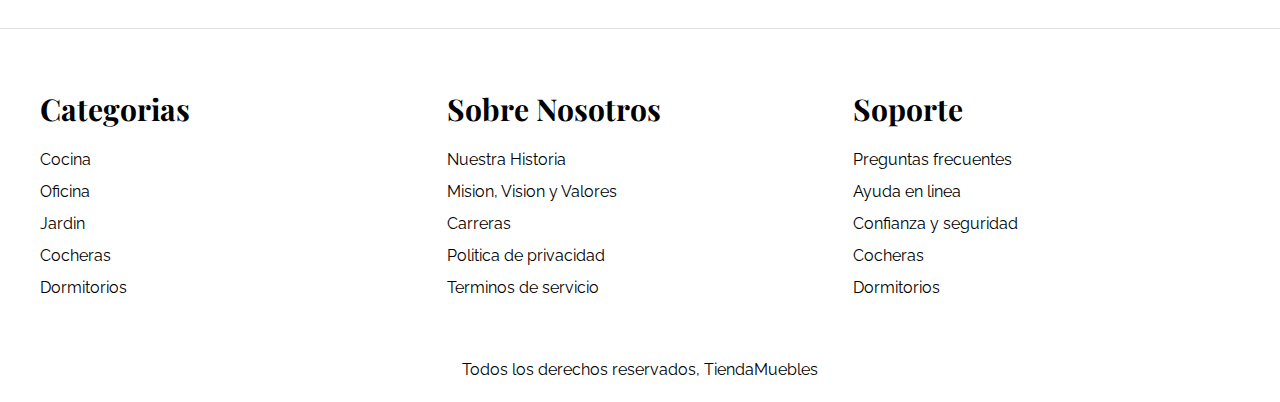
<file: entrada.html>
<!DOCTYPE html>
<html lang="en">
  <head>
    <meta charset="UTF-8" />
    <meta http-equiv="X-UA-Compatible" content="IE=edge" />
    <meta name="viewport" content="width=device-width, initial-scale=1.0" />
    <title>Ecommerce - Home</title>
    <link rel="stylesheet" href="css/normalize.css" />
    <link rel="preconnect" href="https://fonts.googleapis.com" />
    <link rel="preconnect" href="https://fonts.gstatic.com" crossorigin />
    <link
      href="https://fonts.googleapis.com/css2?family=Playfair+Display:wght@700&family=Raleway:wght@400;700;900&display=swap"
      rel="stylesheet"
    />
    <link rel="stylesheet" href="css/app.css" />
  </head>

  <body>
    <header>
      <h1 class="nombre-sitio">Tienda <span>Muebles</span></h1>
    </header>
    <div class="contenedor-navegacion">
      <nav class="nav-principal contenedor">
        <a href="index.html">Inicio</a>
        <a href="nosotros.html">Nosotros</a>
        <a href="tienda.html">Tienda</a>
        <a href="blog.html">Blog</a>
        <a href="galeria.html">Galeria</a>
        <a href="contacto.html">Contacto</a>
      </nav>
    </div>

    

    <main class="contenido-principal contenedor">
        <h2 class="text-center">Entrada Blog</h2>
        <article class="entrada contenido-entrada-blog">
            <h2>Guia de Colores</h2>
            <div class="imagen-blog">
              <img src="img/nosotros.jpg" alt="Imagen nosotros " />
            </div>

            <div class="contenido-blog">
              <div class="entrada-meta">
                <p>Fecha: <span>22 de octubre de 2022 </span></p>
                <p>Escrito: <span>Tienda de muebles</span></p>
              </div>
              <div class="entrada-blog">
                <p>
                  Lorem ipsum dolor sit amet consectetur adipisicing elit.
                  Perspiciatis, optio? Dolorum non distinctio quae ratione laborum
                  quasi quos nihil vel quod ducimus sint blanditiis, eaque minus
                  accusamus cupiditate numquam error provident sunt, tenetur
                  laboriosam. Libero maiores cupiditate pariatur fuga neque a modi
                  ut minima eligendi non quaerat asperiores, ipsum est minus
                  ratione. Debitis harum qui animi fugit rerum, officia, quia quod
                  modi deleniti explicabo ipsam dolor nisi, delectus vitae omnis!
                  Facere vitae quae dolores tempore dolorem nulla magnam dolorum
                  laborum.
                </p>
                <p>
                  Libero, veritatis facere odio in quia aliquam eum, perferendis
                  recusandae unde harum ducimus dolorum similique non molestiae
                  fugit? Dolores provident voluptatum quam, ratione exercitationem
                  molestias? Non vel aspernatur deserunt nesciunt illo error,
                  omnis quibusdam ipsam hic accusamus explicabo eveniet labore
                  eaque voluptatem iusto, molestias repellat nihil debitis at nemo
                  consequuntur doloremque dolorem! Fugiat optio eaque ipsum quia
                  tenetur quasi minus magnam inventore mollitia non,
                  exercitationem nesciunt molestias impedit nostrum dignissimos.
                  Vitae enim sint nam quisquam, cum natus officia quas provident.
                </p>
              </div>
            </div>
           
            
          </article>
        
    </main>

    <footer class="site-footer">
      <div class="grid-footer contenedor">


     
      <div>
        <h3>Categorias</h3>
        <nav class="footer-menu">
          <a href="#">Cocina</a>
          <a href="">Oficina</a>
          <a href="">Jardin</a>
          <a href="">Cocheras</a>
          <a href="">Dormitorios</a>
        </nav>
      </div>

      <div>
        <h3>Sobre Nosotros</h3>
        <nav class="footer-menu">
          <a href="#">Nuestra Historia</a>
          <a href="">Mision, Vision y Valores</a>
          <a href="">Carreras</a>
          <a href="">Politica de privacidad</a>
          <a href="">Terminos de servicio</a>
        </nav>
      </div>

      <div>
        <h3>Soporte</h3>
        <nav class="footer-menu">
          <a href="#">Preguntas frecuentes</a>
          <a href="">Ayuda en linea</a>
          <a href="">Confianza y seguridad</a>
          <a href="">Cocheras</a>
          <a href="">Dormitorios</a>
        </nav>
      </div>
    </div>

      <p class="copyright text-center">Todos los derechos reservados, TiendaMuebles</p>
    </footer>
  </body>
</html>
</file>
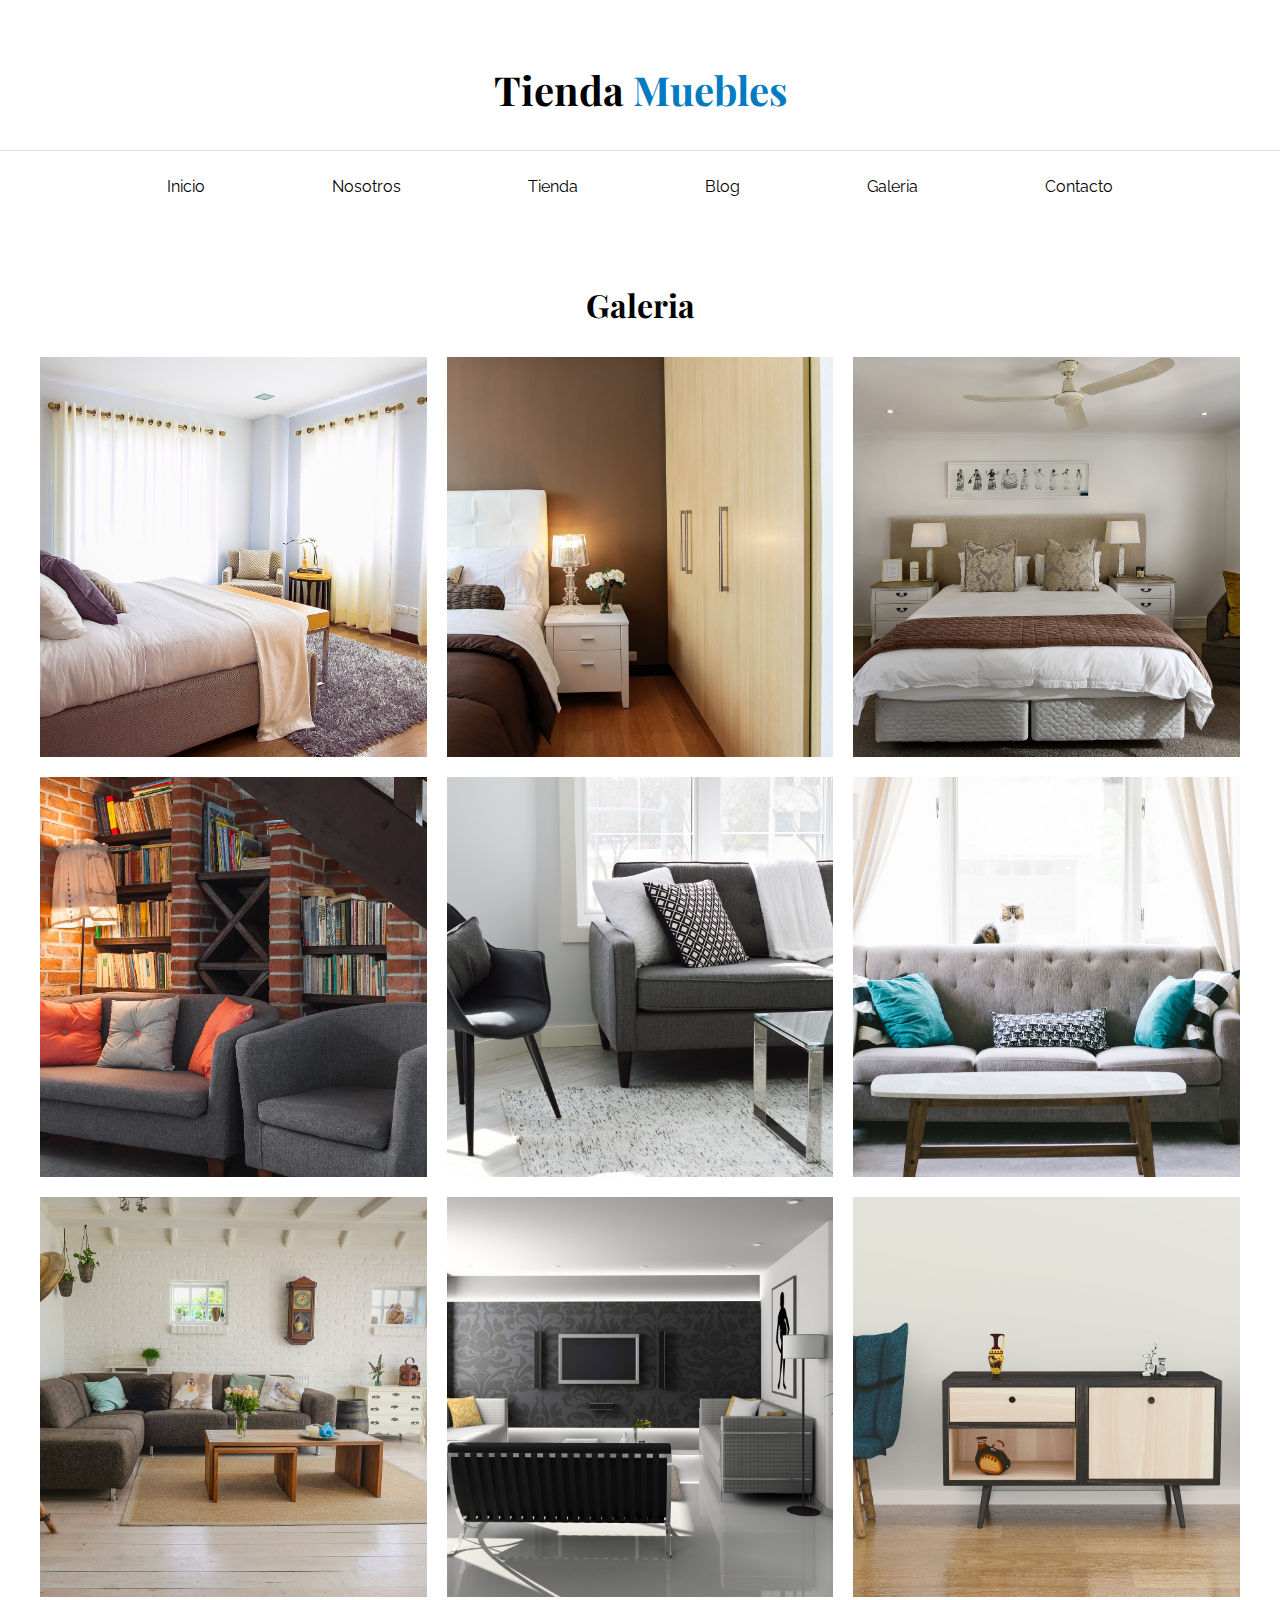
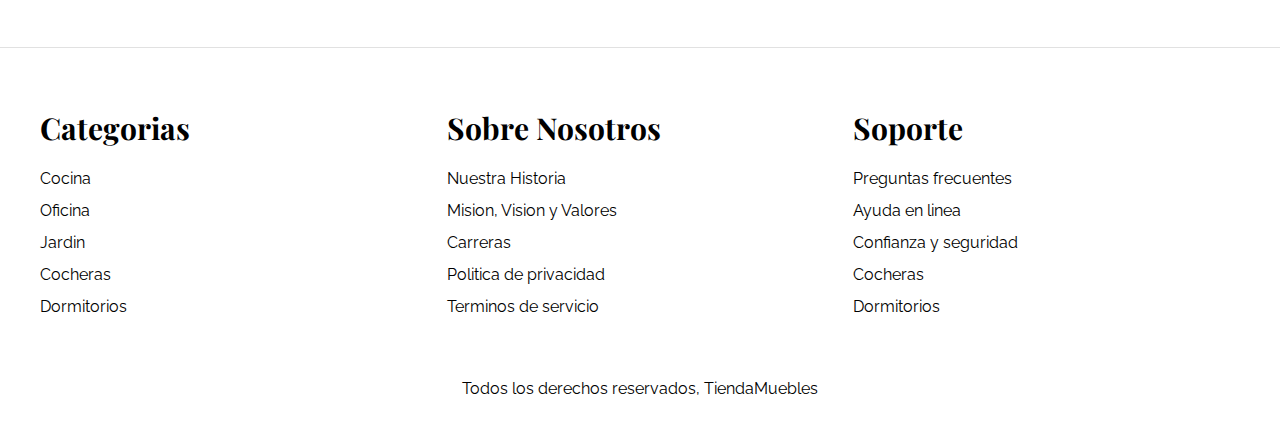
<file: galeria.html>
<!DOCTYPE html>
<html lang="en">
  <head>
    <meta charset="UTF-8" />
    <meta http-equiv="X-UA-Compatible" content="IE=edge" />
    <meta name="viewport" content="width=device-width, initial-scale=1.0" />
    <title>Ecommerce - Home</title>
    <link rel="stylesheet" href="css/normalize.css" />
    <link rel="preconnect" href="https://fonts.googleapis.com" />
    <link rel="preconnect" href="https://fonts.gstatic.com" crossorigin />
    <link
      href="https://fonts.googleapis.com/css2?family=Playfair+Display:wght@700&family=Raleway:wght@400;700;900&display=swap"
      rel="stylesheet"
    />
    <link rel="stylesheet" href="css/app.css" />
  </head>

  <body>
    <header>
      <h1 class="nombre-sitio">Tienda <span>Muebles</span></h1>
    </header>
    <div class="contenedor-navegacion">
      <nav class="nav-principal contenedor">
        <a href="index.html">Inicio</a>
        <a href="nosotros.html">Nosotros</a>
        <a href="tienda.html">Tienda</a>
        <a href="blog.html">Blog</a>
        <a href="galeria.html">Galeria</a>
        <a href="contacto.html">Contacto</a>
      </nav>
    </div>

    <main class="contenido-principal contenedor">
      <h2 class="text-center">Galeria</h2>
      <ul class="galeria">
          <li><a href="img/galeria_01.jpg"><img src="img/galeria_01.jpg" alt="imagen galeria"></a></li>
          <li><a href="img/galeria_02.jpg"><img src="img/galeria_02.jpg" alt=""></a></li>
          <li><a href="img/galeria_03.jpg"><img src="img/galeria_03.jpg" alt="imagen galeria"></a></li>
          <li><a href="img/galeria_04.jpg"><img src="img/galeria_04.jpg" alt="imagen galeria"></a></li>
          <li><a href="img/galeria_05.jpg"><img src="img/galeria_05.jpg" alt="imagen galeria"></a></li>
          <li><a href="img/galeria_06.jpg"><img src="img/galeria_06.jpg" alt="imagen galeria"></a></li>
          <li><a href="img/galeria_07.jpg"><img src="img/galeria_07.jpg" alt="imagen galeria"></a></li>
          <li><a href="img/galeria_08.jpg"><img src="img/galeria_08.jpg" alt="imagen galeria"></a></li>
          <li><a href="img/galeria_09.jpg"><img src="img/galeria_09.jpg" alt="imagen galeria"></a></li>
      </ul>
    </main>

    <footer class="site-footer">
      <div class="grid-footer contenedor">
        <div>
          <h3>Categorias</h3>
          <nav class="footer-menu">
            <a href="#">Cocina</a>
            <a href="">Oficina</a>
            <a href="">Jardin</a>
            <a href="">Cocheras</a>
            <a href="">Dormitorios</a>
          </nav>
        </div>

        <div>
          <h3>Sobre Nosotros</h3>
          <nav class="footer-menu">
            <a href="#">Nuestra Historia</a>
            <a href="">Mision, Vision y Valores</a>
            <a href="">Carreras</a>
            <a href="">Politica de privacidad</a>
            <a href="">Terminos de servicio</a>
          </nav>
        </div>

        <div>
          <h3>Soporte</h3>
          <nav class="footer-menu">
            <a href="#">Preguntas frecuentes</a>
            <a href="">Ayuda en linea</a>
            <a href="">Confianza y seguridad</a>
            <a href="">Cocheras</a>
            <a href="">Dormitorios</a>
          </nav>
        </div>
      </div>

      <p class="copyright text-center">
        Todos los derechos reservados, TiendaMuebles
      </p>
    </footer>
  </body>
</html>
</file>
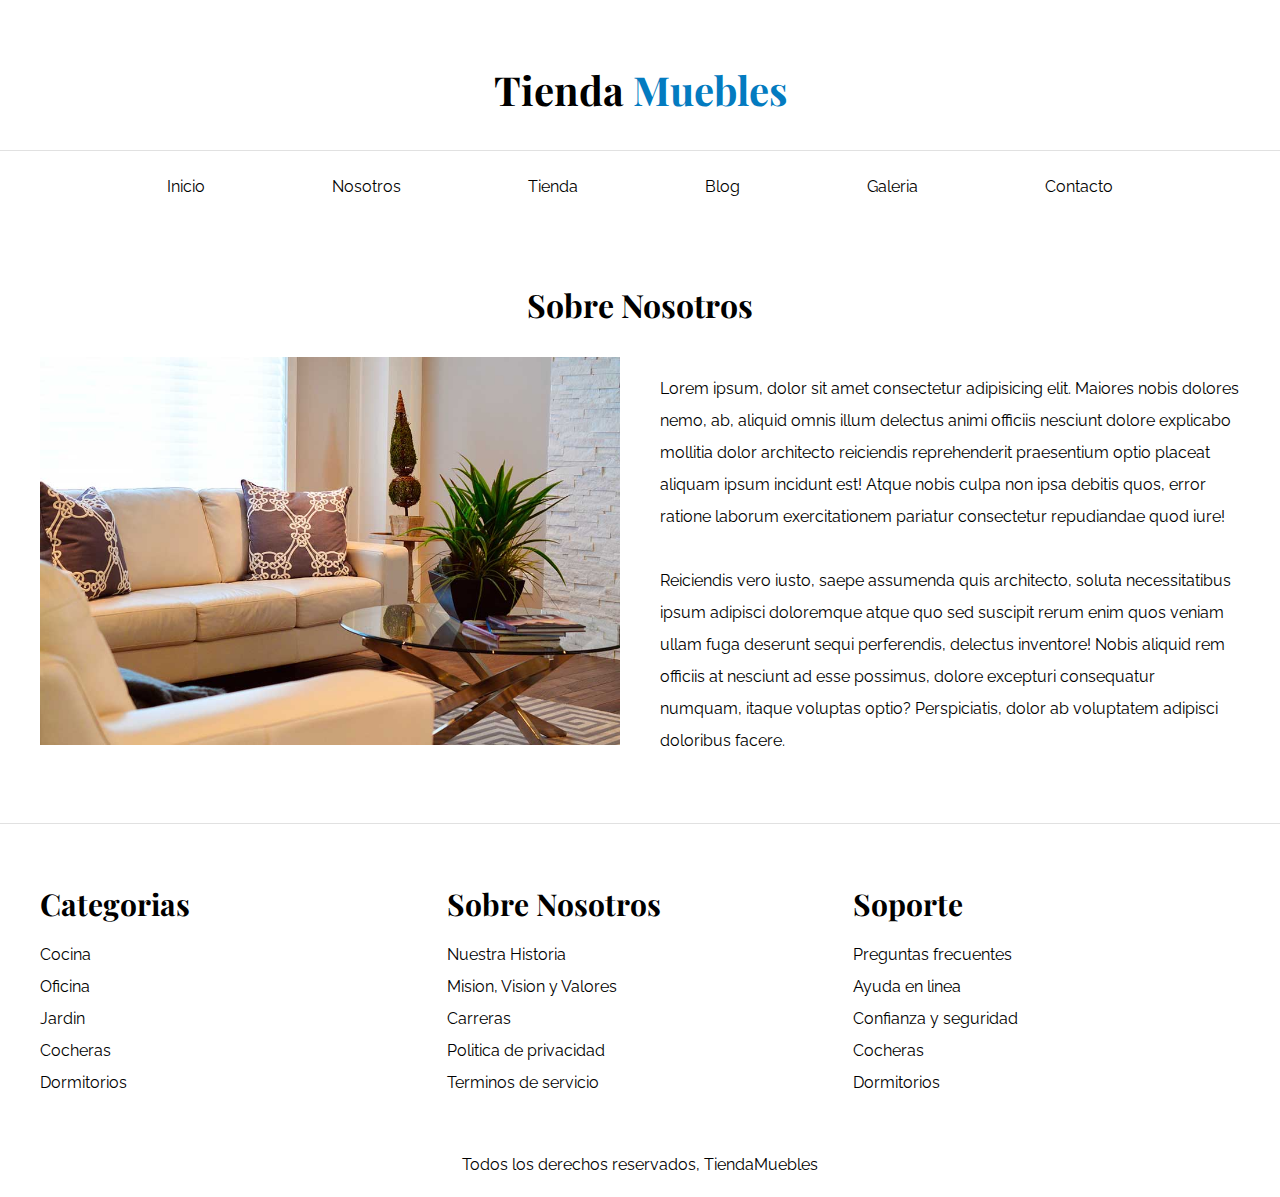
<file: nosotros.html>
<!DOCTYPE html>
<html lang="en">
  <head>
    <meta charset="UTF-8" />
    <meta http-equiv="X-UA-Compatible" content="IE=edge" />
    <meta name="viewport" content="width=device-width, initial-scale=1.0" />
    <title>Ecommerce - Home</title>
    <link rel="stylesheet" href="css/normalize.css" />
    <link rel="preconnect" href="https://fonts.googleapis.com" />
    <link rel="preconnect" href="https://fonts.gstatic.com" crossorigin />
    <link
      href="https://fonts.googleapis.com/css2?family=Playfair+Display:wght@700&family=Raleway:wght@400;700;900&display=swap"
      rel="stylesheet"
    />
    <link rel="stylesheet" href="css/app.css" />
  </head>

  <body>
    <header>
      <h1 class="nombre-sitio">Tienda <span>Muebles</span></h1>
    </header>
    <div class="contenedor-navegacion">
      <nav class="nav-principal contenedor">
        <a href="index.html">Inicio</a>
        <a href="nosotros.html">Nosotros</a>
        <a href="tienda.html">Tienda</a>
        <a href="blog.html">Blog</a>
        <a href="galeria.html">Galeria</a>
        <a href="contacto.html">Contacto</a>
      </nav>
    </div>

    <main>
      <section class="contenido-principal contenedor">
        <h2 class="text-center">Sobre Nosotros</h2>

        <div class="contenido-nosotros">
          <div class="imagen">
            <img src="/img/nosotros.jpg" alt=" imagen sobre nosotros" />
          </div>
          <div class="informacion-nosotros">
            <p>
              Lorem ipsum, dolor sit amet consectetur adipisicing elit. Maiores
              nobis dolores nemo, ab, aliquid omnis illum delectus animi
              officiis nesciunt dolore explicabo mollitia dolor architecto
              reiciendis reprehenderit praesentium optio placeat aliquam ipsum
              incidunt est! Atque nobis culpa non ipsa debitis quos, error
              ratione laborum exercitationem pariatur consectetur repudiandae
              quod iure!
            </p>
            <p>
              Reiciendis vero iusto, saepe assumenda quis architecto, soluta
              necessitatibus ipsum adipisci doloremque atque quo sed suscipit
              rerum enim quos veniam ullam fuga deserunt sequi perferendis,
              delectus inventore! Nobis aliquid rem officiis at nesciunt ad esse
              possimus, dolore excepturi consequatur numquam, itaque voluptas
              optio? Perspiciatis, dolor ab voluptatem adipisci doloribus
              facere.
            </p>
          </div>
        </div>
      </section>
    </main>

    <footer class="site-footer">
      <div class="grid-footer contenedor">
        <div>
          <h3>Categorias</h3>
          <nav class="footer-menu">
            <a href="#">Cocina</a>
            <a href="">Oficina</a>
            <a href="">Jardin</a>
            <a href="">Cocheras</a>
            <a href="">Dormitorios</a>
          </nav>
        </div>

        <div>
          <h3>Sobre Nosotros</h3>
          <nav class="footer-menu">
            <a href="#">Nuestra Historia</a>
            <a href="">Mision, Vision y Valores</a>
            <a href="">Carreras</a>
            <a href="">Politica de privacidad</a>
            <a href="">Terminos de servicio</a>
          </nav>
        </div>

        <div>
          <h3>Soporte</h3>
          <nav class="footer-menu">
            <a href="#">Preguntas frecuentes</a>
            <a href="">Ayuda en linea</a>
            <a href="">Confianza y seguridad</a>
            <a href="">Cocheras</a>
            <a href="">Dormitorios</a>
          </nav>
        </div>
      </div>

      <p class="copyright text-center">
        Todos los derechos reservados, TiendaMuebles
      </p>
    </footer>
  </body>
</html>
</file>
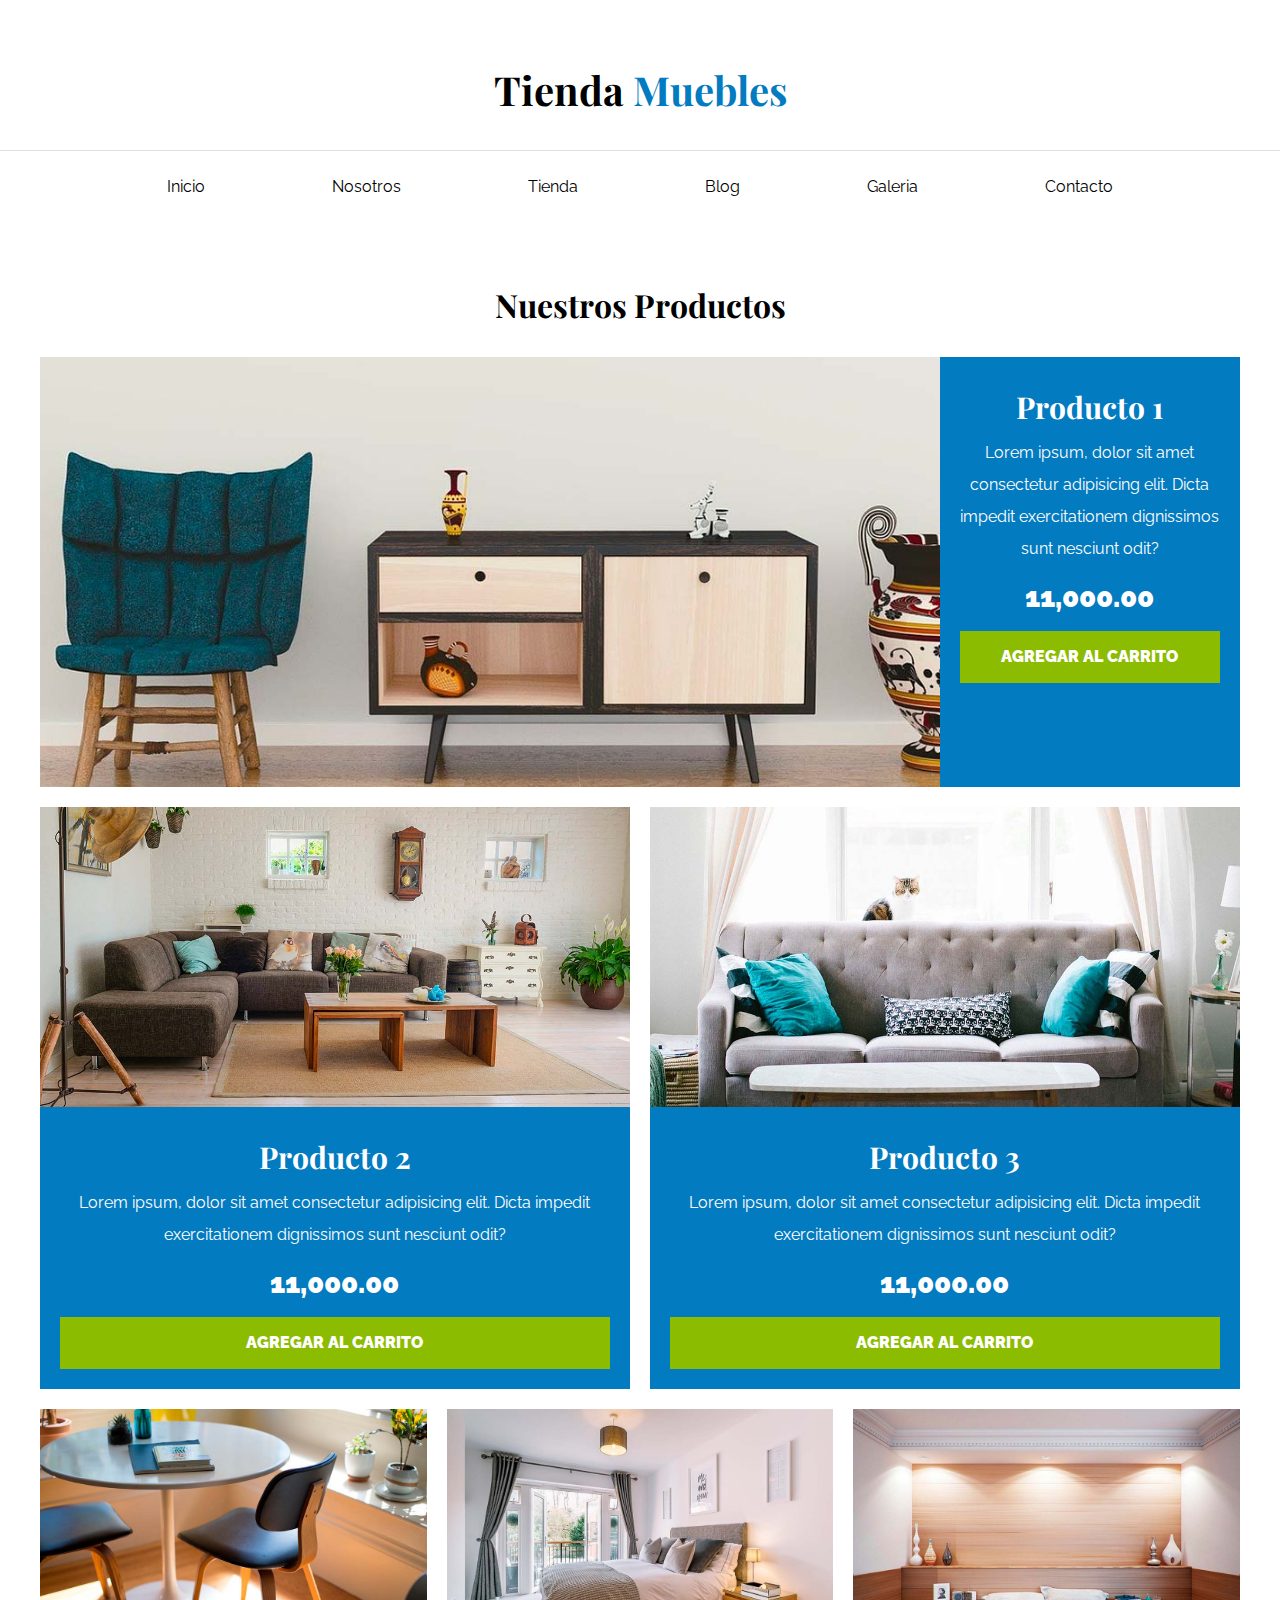
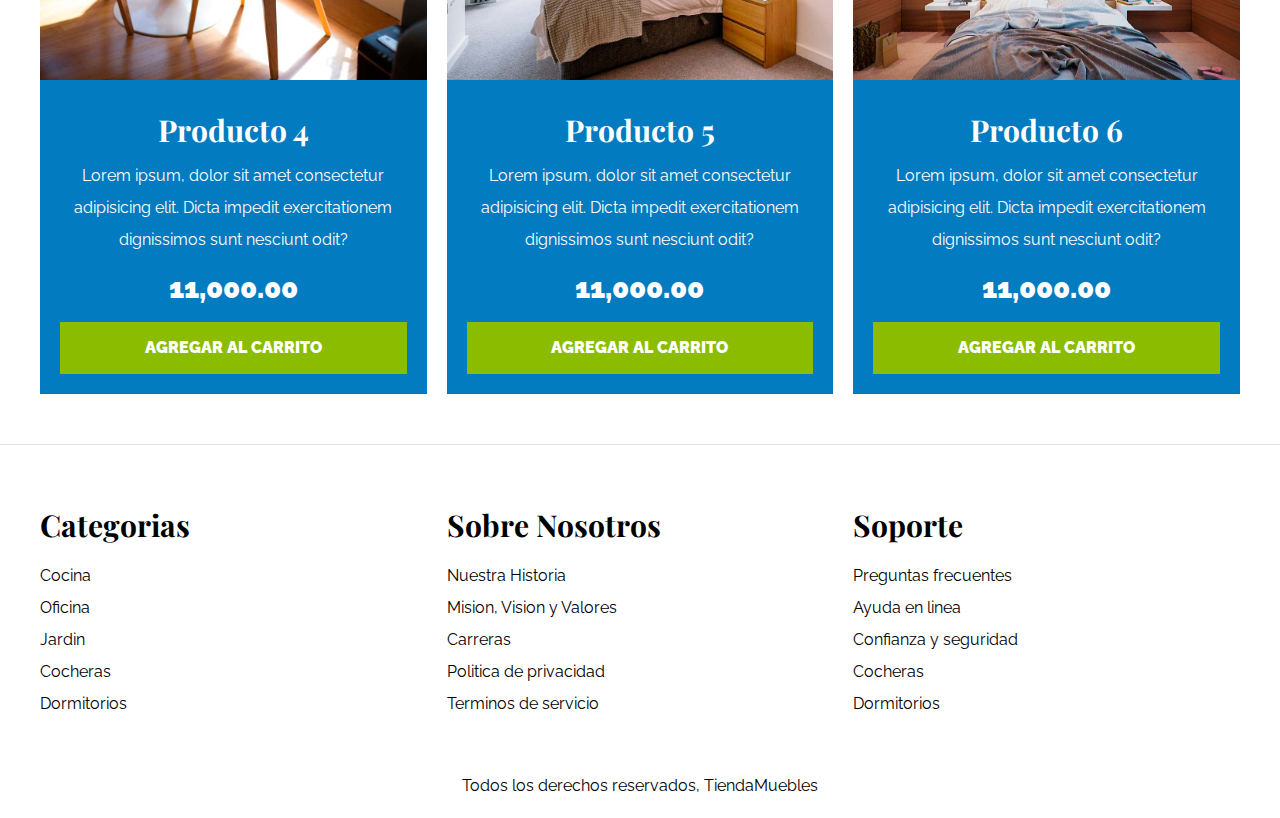
<file: tienda.html>
<!DOCTYPE html>
<html lang="en">
  <head>
    <meta charset="UTF-8" />
    <meta http-equiv="X-UA-Compatible" content="IE=edge" />
    <meta name="viewport" content="width=device-width, initial-scale=1.0" />
    <title>Ecommerce - Home</title>
    <link rel="stylesheet" href="css/normalize.css" />
    <link rel="preconnect" href="https://fonts.googleapis.com" />
    <link rel="preconnect" href="https://fonts.gstatic.com" crossorigin />
    <link
      href="https://fonts.googleapis.com/css2?family=Playfair+Display:wght@700&family=Raleway:wght@400;700;900&display=swap"
      rel="stylesheet"
    />
    <link rel="stylesheet" href="css/app.css" />
  </head>

  <body>
    <header>
      <h1 class="nombre-sitio">Tienda <span>Muebles</span></h1>
    </header>
    <div class="contenedor-navegacion">
      <nav class="nav-principal contenedor">
        <a href="index.html">Inicio</a>
        <a href="nosotros.html">Nosotros</a>
        <a href="tienda.html">Tienda</a>
        <a href="blog.html">Blog</a>
        <a href="galeria.html">Galeria</a>
        <a href="contacto.html">Contacto</a>
      </nav>
    </div>

    

    <main >
      <section class="contenido-principal contenedor">
        <h2 class="text-center">Nuestros Productos</h2>
        <div class="listado-productos">
          <article class="producto">
            <img src="img/producto1.jpg" alt="Imagen producto" />
            <div class="texto-producto">
              <h3>Producto 1</h3>
              <p>
                Lorem ipsum, dolor sit amet consectetur adipisicing elit. Dicta
                impedit exercitationem dignissimos sunt nesciunt odit?
              </p>
              <p class="precio">11,000.00</p>
              <a class="btn" href="#">Agregar al carrito</a>
            </div>
            <!-- Info Producto -->
          </article>
          <!-- Producto -->
          <article class="producto">
            <img src="img/producto2.jpg" alt="Imagen producto" />
            <div  class="texto-producto">
              <h3>Producto 2</h3>
              <p>
                Lorem ipsum, dolor sit amet consectetur adipisicing elit. Dicta
                impedit exercitationem dignissimos sunt nesciunt odit?
              </p>
              <p class="precio">11,000.00</p>
              <a class="btn" href="#">Agregar al carrito</a>
            </div>
            <!-- Info Producto -->
          </article>
          <!-- Producto -->
          <article class="producto">
            <img src="img/producto3.jpg" alt="Imagen producto" />
            <div  class="texto-producto">
              <h3>Producto 3</h3>
              <p>
                Lorem ipsum, dolor sit amet consectetur adipisicing elit. Dicta
                impedit exercitationem dignissimos sunt nesciunt odit?
              </p>
              <p class="precio">11,000.00</p>
              <a class="btn" href="#">Agregar al carrito</a>
            </div>
            <!-- Info Producto -->
          </article>
          <!-- Producto -->
          <article class="producto">
            <img src="img/producto4.jpg" alt="Imagen producto" />
            <div  class="texto-producto">
              <h3>Producto 4</h3>
              <p>
                Lorem ipsum, dolor sit amet consectetur adipisicing elit. Dicta
                impedit exercitationem dignissimos sunt nesciunt odit?
              </p>
              <p class="precio">11,000.00</p>
              <a class="btn" href="#">Agregar al carrito</a>
            </div>
            <!-- Info Producto -->
          </article>
          <!-- Producto -->
          <article class="producto">
            <img src="img/producto5.jpg" alt="Imagen producto" />
            <div  class="texto-producto">
              <h3>Producto 5</h3>
              <p>
                Lorem ipsum, dolor sit amet consectetur adipisicing elit. Dicta
                impedit exercitationem dignissimos sunt nesciunt odit?
              </p>
              <p class="precio">11,000.00</p>
              <a class="btn" href="#">Agregar al carrito</a>
            </div>
            <!-- Info Producto -->
          </article>
          <!-- Producto -->
          <article class="producto">
            <img src="img/producto6.jpg" alt="Imagen producto" />
            <div class="texto-producto">
              <h3>Producto 6</h3>
              <p>
                Lorem ipsum, dolor sit amet consectetur adipisicing elit. Dicta
                impedit exercitationem dignissimos sunt nesciunt odit?
              </p>
              <p class="precio">11,000.00</p>
              <a class="btn" href="#">Agregar al carrito</a>
            </div>
            <!-- Info Producto -->
          </article>
          <!-- Producto -->
        </div>
      </section>
    </main>

    <footer class="site-footer">
      <div class="grid-footer contenedor">


     
      <div>
        <h3>Categorias</h3>
        <nav class="footer-menu">
          <a href="#">Cocina</a>
          <a href="">Oficina</a>
          <a href="">Jardin</a>
          <a href="">Cocheras</a>
          <a href="">Dormitorios</a>
        </nav>
      </div>

      <div>
        <h3>Sobre Nosotros</h3>
        <nav class="footer-menu">
          <a href="#">Nuestra Historia</a>
          <a href="">Mision, Vision y Valores</a>
          <a href="">Carreras</a>
          <a href="">Politica de privacidad</a>
          <a href="">Terminos de servicio</a>
        </nav>
      </div>

      <div>
        <h3>Soporte</h3>
        <nav class="footer-menu">
          <a href="#">Preguntas frecuentes</a>
          <a href="">Ayuda en linea</a>
          <a href="">Confianza y seguridad</a>
          <a href="">Cocheras</a>
          <a href="">Dormitorios</a>
        </nav>
      </div>
    </div>

      <p class="copyright text-center">Todos los derechos reservados, TiendaMuebles</p>
    </footer>
  </body>
</html>
</file>
<file: css/app.css>
/* Reset template  */

html {
  box-sizing: border-box;
  font-size: 62.5%; /* 1REM = 10px */
}
*,
*:before,
*:after {
  box-sizing: inherit;
}
body {
  font-family: "Raleway", sans-serif;
  font-size: 1.6rem;
  line-height: 2;
}
/* Globals */

h1,
h2,
h3 {
  font-family: "Playfair Display", serif;
  margin: 0 0 2rem 0;
}
h1 {
  font-size: 3.8rem;
}
@media (min-width: 768px) {
  h1 {
    font-size: 5rem;
  }
}
h2 {
  font-size: 3.2rem;
}
@media (min-width: 768px) {
  h1 {
    font-size: 4rem;
  }
}
h3 {
  font-size: 2.5rem;
}
@media (min-width: 768px) {
  h3 {
    font-size: 3rem;
  }
}
a {
  text-decoration: none;
  color: #000;
}
.contenedor {
  max-width: 1200px;
  margin: 0 auto;
}
img {
  max-width: 100%;
  display: block;
}

.btn {
  background-color: #8cbc00;
  text-transform: uppercase;
  display: block;
  color: #fff;
  font-weight: 900;
  padding: 1rem;
  transition: background-color 0.3s ease-out;
  text-align: center;
  border: none;
  width: 100%;
}


.btn:hover {
  background-color: #769c02;
  cursor: pointer;
}
@media (min-width: 768px) {
 .btn{
   width: auto;
 } 
}
/* UTILIDADES  */
.text-center {
  text-align: center;
}
@media (min-width: 768px) {
  .max-width-30 {
    max-width: 30rem;
  }
}

/* Header y navegacion  */
.nombre-sitio {
  margin-top: 5rem;

  text-align: center;
}
.nombre-sitio span {
  color: #037bc0;
}

.contenedor-navegacion {
  border-top: 0.1rem solid #e1e1e1;
}

.nav-principal {
  padding: 2rem 0;
  display: flex;
  flex-direction: column;
  align-items: center;
}
@media (min-width: 768px) {
  .nav-principal {
    flex-direction: row;
    justify-content: space-evenly;
  }
}
.hero {
  background-image: url(/img/principal.jpg);
  background-repeat: no-repeat;
  background-size: cover;
  background-position: center center;
  height: 25rem;
}
@media (min-width: 768px) {
  .hero {
    height: 55rem;
  }
}
/* Categorias */
.categorias {
  padding: 5rem 0;
}
@media (min-width: 768px) {
  .categoria {
    margin-bottom: 0;
  }
}
.categoria img {
  width: 100%;
}
.categorias h2 {
  text-align: center;
}
.categoria a {
  display: block;
  text-align: center;
  padding: 2rem;
  font-size: 2rem;
}
.categorias a:hover {
  background-color: #037bc0;
  color: #fff;
  border-bottom-right-radius: 1rem;
}

@media (min-width: 768px) {
  .listado-categorias {
    display: grid;
    grid-template-columns: repeat(3, 1fr);
    gap: 2rem;
  }
}

/* sobre nosotros  */

.sobre-nosotros {
  background-image: linear-gradient(
      to bottom,
      transparent 50%,
      #037bc0 50%,
      #037bc0 100%
    ),
    url(/img/nosotros.jpg);
  background-position: center, top left;
  background-repeat: no-repeat;
  background-size: 100%, 70rem;
}
@media (min-width: 768px) {
  .sobre-nosotros {
    background-image: linear-gradient(
        to right,
        transparent 50%,
        #037bc0 50%,
        #037bc0 100%
      ),
      url(/img/nosotros.jpg);
    background-position: left center;
    padding: 10rem 0;
    background-repeat: no-repeat;
    background-size: 100%, 160rem;
  }
}

.sobre-nosotros-grid {
  display: grid;
  grid-template-rows: repeat(2, 1fr);
}
@media (min-width: 768px) {
  .sobre-nosotros-grid {
    grid-template-columns: repeat(2, 1fr);
    grid-template-rows: unset;
    column-gap: 4rem;
  }
}
.texto-nosotros {
  grid-row: 2/3;
  color: #fff;
  padding: 5rem;
}
@media (min-width: 768px) {
  .texto-nosotros {
    grid-column: 2/3;
    color: #fff;
  }
}

/* Listado de productos  */
.contenido-principal {
  padding-top: 5rem;
}

@media (min-width: 768px) {
  .listado-productos {
    display: grid;
    grid-template-columns: repeat(6, 1fr);

    gap: 2rem;
  }
  .producto:nth-child(1) {
    grid-column-start: 1;
    grid-column-end: 7;
    display: grid;
    grid-template-columns: 3fr 1fr;
  }
  .producto:nth-child(1) img {
    height: 43rem;
    width: 100%;
    object-fit: cover;
  }
  .producto:nth-child(2) {
    grid-column-start: 1;
    grid-column-end: 4;
  }
  .producto:nth-child(2) img,
  .producto:nth-child(3) img {
    width: 100%;
    height: 30rem;
    object-fit: cover;
  }

  .producto:nth-child(3) {
    grid-column-start: 4;
    grid-column-end: 7;
  }
  .producto:nth-child(4) {
    grid-column-start: 1;
    grid-column-end: 3;
  }
  .producto:nth-child(5) {
    grid-column-start: 3;
    grid-column-end: 5;
  }
  .producto:nth-child(6) {
    grid-column-start: 5;
    grid-column-end: 7;
  }
}
.producto {
  background-color: #037bc0;
  margin-bottom: 2rem;
}
@media (min-width: 768px) {
  .producto {
    margin-bottom: 0;
  }
}
.producto:last-of-type {
  margin-bottom: 0;
}

.texto-producto {
  text-align: center;
  color: #ffff;
  padding: 2rem;
}
.texto-producto h3 {
  margin: 0;
}
.texto-producto p {
  margin: 0 0 0.5rem 0;
}
.texto-producto .precio {
  font-size: 2.8rem;
  font-weight: 900;
}

/* Footer */

.site-footer {
  border-top: 1px solid #e1e1e1;
  margin-top: 5rem;
  padding-top: 5rem;
}
.site-footer h3 {
  margin-bottom: 0.5rem;
  text-align: center;
}
@media (min-width: 768px) {
  .site-footer h3 {
    text-align: left;
  }
}
.grid-footer > div {
  margin-bottom: 2rem;
}
@media (min-width: 768px) {
  .grid-footer > div {
    margin-bottom: 0;
  }
}
@media (min-width: 768px) {
  .grid-footer {
    display: grid;
    grid-template-columns: repeat(3, 1fr);
    gap: 2rem;
  }
}
.footer-menu a {
  display: block;
  text-align: center;
}
@media (min-width: 768px) {
  .footer-menu a {
    text-align: left;
  }
}
.copyright {
  margin-top: 5rem;
}

/* Nosotros */
.contenido-nosotros {
  display: grid;
  grid-template-columns: 1fr 2fr;
  grid-template-columns: repeat(auto-fit, minmax(30rem, 1fr));
  column-gap: 4rem;
}
.informacion-nosotros {
  display: flex;
  flex-direction: column;
  justify-content: center;
  padding: 5rem;
}
@media (min-width: 768px) {
  .informacion-nosotros {
    display: flex;
    flex-direction: column;
    justify-content: center;
    padding: 0;
  }
}

/* Blog */


@media (min-width: 768PX) {
  .contenedor-blog {
    display: grid;
    grid-template-columns: 2fr 1fr;
    column-gap: 3rem;
  }
}
.entrada {
  border-bottom: 2px solid #e1e1e1;
  margin-bottom: 2rem;
  padding-bottom: 4rem;
}
.entrada h2{
  text-align: center;
}
@media (min-width: 768px) {
  .entrada h2{
    text-align: left;
  }
}
.contenido-blog{
  padding: 2rem;
}
.entrada:last-of-type {
  border: none;
}

@media (min-width: 768PX) {
  .entrada-meta {
    display: flex;
    justify-content: space-between;
  }
}
.entrada-meta p {
  font-weight: 700;
}
.entrada-meta span {
  color: #037bc0;
}

.contenido-entrada-blog {
  max-width: 60rem;
  margin: 0 auto;
}

/* * Galeria * */

.galeria {
  list-style: none;
  margin: 0;
  padding: 0;
  display: grid;
  grid-template-columns: repeat(2, 1fr);
  gap: 2rem;
}
@media (min-width: 768px) {
  .galeria {
   
    grid-template-columns: repeat(3, 1fr);
  
  }
}
.galeria img {
  height: 40rem;
  width: 40rem;
  object-fit: cover;
}

/* Formulario */

.formulario {
  max-width: 60rem;
  margin: 0 auto;
}
.formulario fieldset {
  border: 1px solid #000;
  margin-bottom: 3rem;
}
.formulario legend {
  background-color: #005485;
  width: 100%;
  text-align: center;
  text-transform: uppercase;
  color: #fff;
  font-weight: 900;
  padding: 1rem;
}
.campo {
  display: flex;
  margin-bottom: 2rem;
}
.campo label {
  flex-basis: 10rem;
}
.campo input:not([type="radio"]),
textarea,
select {
  flex: 1;
  border: 1px solid #e1e1e1;
  padding: 1rem;
}
</file>
